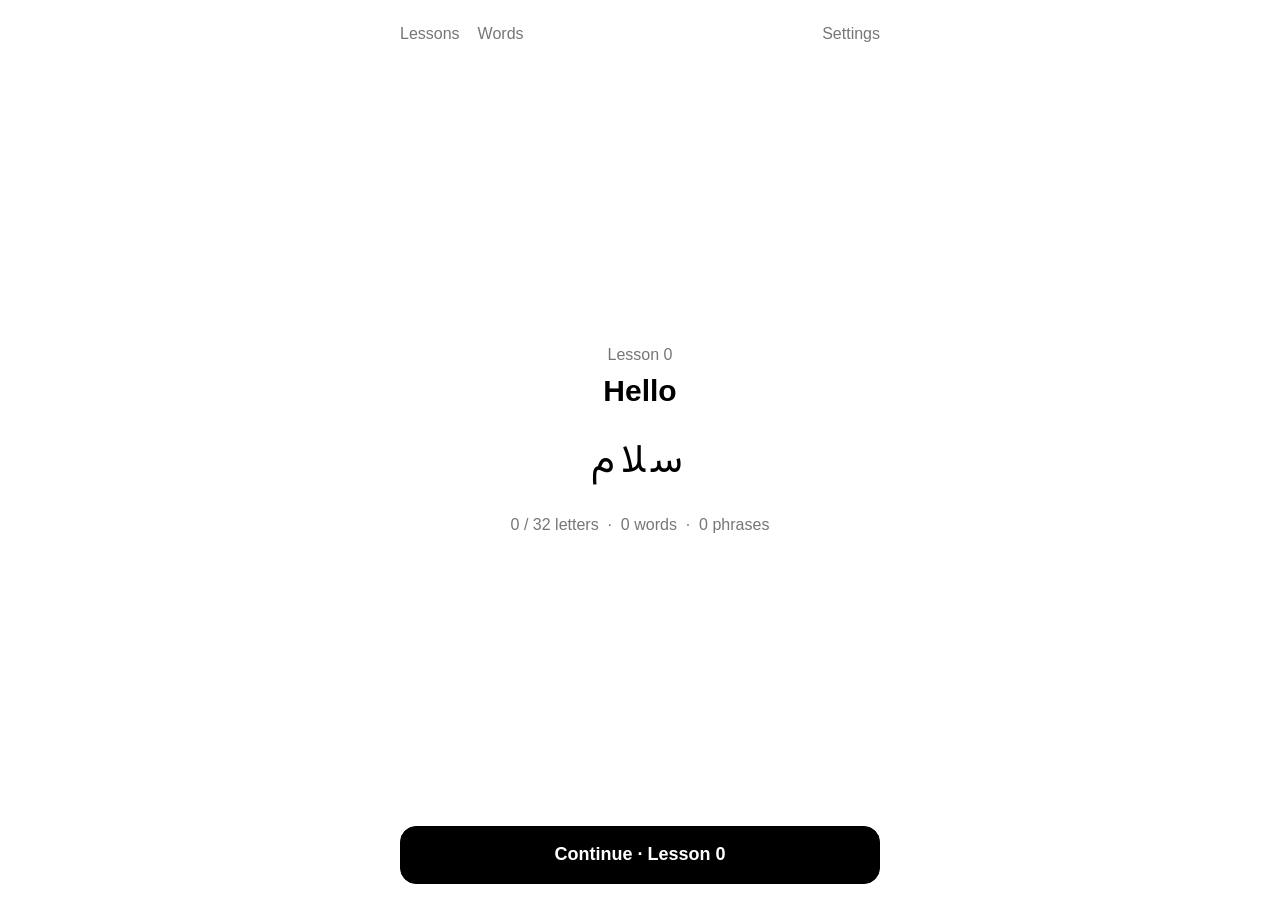
<file: index.html>
<!DOCTYPE html>
<html lang="en">
<head>
<meta charset="utf-8">
<meta name="viewport" content="width=device-width, initial-scale=1, viewport-fit=cover">
<meta name="apple-mobile-web-app-capable" content="yes">
<meta name="mobile-web-app-capable" content="yes">
<meta name="apple-mobile-web-app-title" content="Farsi">
<meta name="apple-mobile-web-app-status-bar-style" content="default">
<meta name="theme-color" content="#ffffff">
<title>Farsi</title>
<link rel="preconnect" href="https://fonts.googleapis.com">
<link rel="preconnect" href="https://fonts.gstatic.com" crossorigin>
<link href="https://fonts.googleapis.com/css2?family=Vazirmatn:wght@400;500&display=swap" rel="stylesheet">
<style>
  :root { --ink:#000; --grey:#767676; --line:#e6e6e6; --bg:#fff; }
  * { box-sizing:border-box; margin:0; padding:0; }
  html, body { height:100%; background:var(--bg); color:var(--ink); }
  body {
    font-family:-apple-system, BlinkMacSystemFont, "Helvetica Neue", Arial, sans-serif;
    font-size:18px; line-height:1.4;
    -webkit-text-size-adjust:100%; -webkit-user-select:none; user-select:none;
    overscroll-behavior:none;
  }
  #app {
    height:100%; max-width:520px; margin:0 auto;
    display:flex; flex-direction:column;
    padding: calc(env(safe-area-inset-top) + 14px) 20px calc(env(safe-area-inset-bottom) + 16px);
  }
  /* top bar */
  .top { display:flex; justify-content:space-between; align-items:center; min-height:40px; }
  .top .left, .top .right { color:var(--grey); font-size:16px; background:none; border:none; padding:8px 0; min-height:40px; font-family:inherit; }
  .top .right { text-align:right; }
  .progress { height:3px; background:var(--line); border-radius:2px; margin:6px 0 0; overflow:hidden; }
  .progress i { display:block; height:100%; background:var(--ink); }
  /* card */
  .card {
    flex:1; display:flex; flex-direction:column; justify-content:center; align-items:center;
    border:1.5px solid var(--ink); border-radius:24px; margin:16px 0; padding:24px 18px;
    text-align:center; min-height:0; position:relative; overflow-y:auto; justify-content:flex-start;
  }
  .card.tap { cursor:pointer; }
  .card > :nth-child(1 of :not(.hint)) { margin-top:auto; }
  .card > :nth-last-child(1 of :not(.hint)) { margin-bottom:auto; }
  .plain { flex:1; display:flex; flex-direction:column; justify-content:center; align-items:center; text-align:center; }
  .fa { font-family:"Vazirmatn", system-ui, sans-serif; direction:rtl; unicode-bidi:isolate; font-weight:400; }
  .letter { font-size:136px; line-height:1.15; }
  .letter.intro { font-size:72px; line-height:1.05; }
  .form { cursor:pointer; border-radius:10px; }
  .form:active { background:#f2f2f2; }
  .exs { width:100%; margin-top:10px; }
  .notebox { width:100%; margin-top:12px; background:#f3f3f3; border:none; border-radius:12px;
             padding:9px 12px; color:#555; font-size:15px; line-height:1.4; }
  .notebox div + div { margin-top:6px; }
  .reveal-in { animation: fadeUp .64s ease-out both; }
  @keyframes fadeUp { from { opacity:0; transform:translateY(8px); } to { opacity:1; transform:none; } }
  .ex { display:grid; grid-template-columns:52px 1fr auto; align-items:center; gap:8px; padding:1px 0; text-align:left; }
  .ex .pos { color:var(--grey); font-size:12px; }
  .ex .t { color:var(--grey); font-size:15px; }
  .ex .fa { font-size:26px; line-height:1.35; }
  /* writing sheet */
  .sheet { position:fixed; inset:0; background:#fff; z-index:10; display:flex; flex-direction:column;
           padding: calc(env(safe-area-inset-top) + 14px) 20px calc(env(safe-area-inset-bottom) + 16px); max-width:520px; margin:0 auto; }
  .sheet .card { justify-content:flex-start; padding-top:18px; }
  .sheet .glyph { font-size:44px; line-height:1.4; }
  .sheet svg { width:100%; height:auto; margin-top:22px; }
  .wnav { display:flex; align-items:center; justify-content:space-between; width:100%; margin-top:14px; }
  .wnav .nav { font:inherit; font-size:34px; line-height:1; width:56px; height:48px; border:1.5px solid var(--ink); border-radius:14px; background:#fff; color:var(--ink); }
  .wnav .nav:disabled { border-color:#ddd; color:#ccc; }
  .wnav .dots { display:flex; gap:10px; font-size:12px; color:#aaa; }
  .wnav .dots .on { color:var(--ink); font-weight:600; }
  .sheet .steps { color:var(--grey); font-size:14px; margin-top:6px; line-height:1.5; }
  .word { font-size:64px; line-height:1.45; }
  .sound { font-size:30px; margin-top:4px; }
  .card .intro + .sound { font-size:26px; }
  .meta { color:var(--grey); font-size:18px; margin-top:4px; }
  .note { color:var(--grey); font-size:15px; margin-top:10px; max-width:300px; }
  .forms { display:grid; grid-template-columns:repeat(4,1fr); width:100%; margin-top:12px; direction:rtl; border-top:1px solid var(--line); padding-top:8px; }
  .forms .fa { font-size:34px; line-height:1.5; }
  .forms small { display:block; color:var(--grey); font-size:12px; direction:ltr; }
  .example { margin-top:14px; font-size:16px; color:var(--grey); }
  .example .fa { font-size:30px; color:var(--ink); }
  .hint { position:absolute; bottom:18px; left:0; right:0; color:var(--grey); font-size:15px; }
  .h1 { font-size:30px; font-weight:600; }
  .big-num { font-size:72px; font-weight:300; line-height:1; }
  /* buttons */
  .btns { display:flex; flex-direction:column; gap:10px; }
  .row { display:flex; gap:8px; }
  button.b {
    font:inherit; font-size:18px; font-weight:600; min-height:58px; border-radius:16px;
    border:1.5px solid var(--ink); background:#fff; color:var(--ink); flex:1;
    -webkit-tap-highlight-color:transparent; cursor:pointer; padding:0 8px;
  }
  button.b.dark { background:var(--ink); color:#fff; }
  button.b.small { font-size:16px; min-height:56px; }
  button.b.ok   { background:#d8f3dc; }
  button.b.warn { background:#fff3bf; }
  button.b.bad  { background:#ffd6d6; }
  button.b.show { background:#d8f3dc; border-width:3px; }
  button.b.off  { background:#efefef; color:#aaa; border-color:#d6d6d6; }
  button.b:disabled { opacity:1; }
  /* baseline guide */
  .ln { position:relative; display:inline-block; padding:0 14px; }
  .ln .fa { position:relative; z-index:1; }
  .ln .bm { display:inline-block; width:0; height:0; vertical-align:baseline; }
  .ln .bl { position:absolute; left:0; right:0; height:1.5px; background:#c8c8c8; z-index:0; }
  .forms .ln { padding:0 4px; width:100%; }
  .choices { display:grid; grid-template-columns:1fr 1fr; gap:10px; }
  .choices button.b { font-size:26px; font-weight:500; min-height:64px; }
  .rate small { display:block; font-size:11px; font-weight:400; color:var(--grey); margin-top:-2px; }
  .rate .b { flex-direction:column; }
  /* settings */
  .set { width:100%; text-align:left; }
  .set h3 { font-size:15px; color:var(--grey); font-weight:400; margin:22px 0 8px; }
  .set .row .b { font-size:17px; }
  .set .b.on { background:var(--ink); color:#fff; }
  .set .preview { margin-top:10px; color:var(--grey); font-size:16px; }
  .set .preview .fa { font-size:26px; color:var(--ink); }
  .home-sub { color:var(--grey); font-size:17px; margin-top:8px; }

  .fi { font-family:"Vazirmatn", system-ui, sans-serif; font-size:20px; color:#000; unicode-bidi:isolate; direction:rtl; }
  .kicker { color:var(--grey); font-size:16px; margin-bottom:4px; }
  .big-sound { font-size:64px; font-weight:300; line-height:1.1; }
  .choices button.b.glyphb { padding:0; }
  .choices .cg { font-size:44px; line-height:1; font-weight:400; }
  .lessons { flex:1; overflow-y:auto; margin-top:4px; }
  .lrow { display:grid; grid-template-columns:34px 1fr auto; align-items:center; gap:10px; padding:12px 2px; border-top:1px solid var(--line); cursor:pointer; }
  .lrow:last-child { border-bottom:1px solid var(--line); }
  .lrow.locked { color:#bbb; cursor:default; }
  .lrow.locked .ln-g { color:#ccc; }
  .ln-n { font-size:22px; font-weight:300; }
  .ln-t { font-size:17px; font-weight:600; }
  .ln-g { font-size:24px; font-weight:400; line-height:1.5; text-align:left; letter-spacing:3px; }
  .ln-s { font-size:15px; font-weight:600; }
  .lrow:not(.locked) .ln-s:not(:empty) { min-width:20px; text-align:right; }
  .forms.syl > div { cursor:default; }
  .home-letters { font-size:40px; margin-top:20px; letter-spacing:6px; line-height:1.5; max-width:320px; }
  .choices button.b.readb { font-size:22px; }
  .home-stats { color:var(--grey); font-size:16px; margin-top:22px; }
  .home-note { color:var(--grey); font-size:15px; margin-top:10px; max-width:300px; }
  .big-en { font-size:40px; font-weight:500; line-height:1.2; }
  .tag { position:absolute; top:14px; left:16px; font-size:13px; font-weight:600; border:1.5px solid var(--ink); border-radius:8px; padding:1px 7px; }
  .muted-s { color:var(--grey); font-size:15px; font-weight:400; }
  .lrow .ln-t:first-child { grid-column:1 / 3; }
  .wrow { display:grid; grid-template-columns:20px 1fr auto; align-items:center; gap:8px; padding:7px 2px; border-top:1px solid var(--line); }
  .wrow .st { color:var(--grey); font-size:13px; }
  .wrow .wt { font-size:15px; color:var(--grey); }
  .wrow .wt b { color:var(--ink); font-weight:600; }
  .wrow .fa { font-size:24px; line-height:1.4; }
  .form-f { margin-bottom:14px; }
  .form-f label { display:block; color:var(--grey); font-size:14px; margin-bottom:5px; }
  .form-f input { width:100%; font:inherit; font-size:18px; padding:12px; border:1.5px solid var(--ink); border-radius:12px; -webkit-user-select:text; user-select:text; }
  .form-f input.fa-in { font-family:"Vazirmatn", system-ui, sans-serif; font-size:26px; padding:8px 12px; }
  .bk { width:100%; min-height:110px; font-family:ui-monospace, Menlo, monospace; font-size:12px; border:1.5px solid var(--ink); border-radius:12px; padding:10px; margin-top:10px; -webkit-user-select:text; user-select:text; }
  .top .left + .left { }
  .phrase { font-size:34px; line-height:1.6; }
  .ptr { font-size:21px; margin-top:6px; }
  .exline { margin-top:16px; color:var(--grey); font-size:14px; border-top:1px solid var(--line); padding-top:10px; }
  .exline .fi { font-size:22px; }
  .gap { display:inline-block; min-width:80px; border-bottom:2.5px solid var(--ink); margin:0 4px; line-height:1; }
  .gapf { border-bottom:2.5px solid var(--ink); }
  .choices button.b.clozeb .fa { font-size:26px; font-weight:400; }
  .sect { color:var(--grey); font-size:14px; margin:18px 0 4px; }
  .tip { border-top:1px solid var(--line); padding:12px 2px; }
  .tip-r { font-size:16px; font-weight:600; margin-bottom:6px; }
  .tip-e { display:flex; align-items:center; gap:10px; flex-wrap:wrap; color:var(--grey); font-size:14px; }
  .tip-e .fi { font-size:22px; }
  .tip-e .arr { color:var(--ink); }
  .card > :nth-child(1 of :not(.hint):not(.tag)) { margin-top:auto; }
  .card > .tag + * { margin-top:auto; }
  .big-tr { font-size:34px; font-weight:500; line-height:1.25; }
  .say-fa { margin-top:16px; color:var(--grey); }
  .say-fa .fi { font-size:24px; }
  .gq { font-size:26px; line-height:1.35; margin-top:6px; }
  .gq i, .gbody i, .gex i, .readb i { font-style:normal; font-weight:600; }
  .gtitle { font-size:24px; font-weight:600; line-height:1.25; margin:2px 0 12px; }
  .gbody { font-size:17px; line-height:1.5; }
  .gbody .fi { font-size:22px; }
  .gex { margin-top:16px; border-top:1px solid var(--line); padding-top:8px; }
  .gex .ex { grid-template-columns:1fr 0 auto; }
  .play { font:inherit; font-size:15px; border:1.5px solid var(--ink); border-radius:50%; width:34px; height:34px; background:#fff; margin-left:6px; vertical-align:middle; }
  .choices button.b.readb { font-size:18px; line-height:1.25; padding:8px; }
  .math { display:flex; align-items:center; justify-content:center; gap:10px; flex-wrap:nowrap; }
  .math .fa { font-size:38px; line-height:1.4; white-space:nowrap; }
  .math .op, .math .qm { font-size:34px; color:var(--grey); }
  .math .qm { color:var(--ink); border-bottom:2.5px solid var(--ink); min-width:40px; text-align:center; line-height:1.2; }
  .choices button.b.numb .fa { font-size:34px; }

</style>
</head>
<body>
<div id="app"></div>

<script>
/* =========================================================
   CONTENT
   Transliteration internal format: "A" = long a (آ/ا), "a" = short a (ـَ)
   fam = look-alike shape family · vg = vowel group (used to pick good quiz distractors)
   ========================================================= */
function fi(s){ return '<span class="fi">'+s+'</span>'; }   // inline Farsi inside English notes
function ex(pos, fa, tr, en, spFa, sp){ var e = { pos:pos, fa:fa, tr:tr, en:en }; if (spFa){ e.spokenFa = spFa; e.spoken = sp; } return e; }

var LETTERS = [
  /* ---------- Lesson 1 ---------- */
  { id:'alef', ch:'ا', name:'alef', sound:'A', joins:false, vg:'vowel',
    forms:['ا','ا','ـا','ـا'],
    exs:[ ex('start','اَسب','asb','horse'), ex('middle','کِتاب','ketAb','book'), ex('end','دَریا','daryA','sea') ],
    note:'At the start of a word, '+fi('ا')+' carries a short vowel (asb). The â sound there is written '+fi('آ')+'.' },
  { id:'be', ch:'ب', name:'be', sound:'b', joins:true, fam:'be',
    forms:['ب','بـ','ـبـ','ـب'],
    exs:[ ex('start','باران','bArAn','rain'), ex('middle','سَبز','sabz','green'), ex('end','شَب','shab','night') ] },
  { id:'dal', ch:'د', name:'dAl', sound:'d', joins:false, fam:'dal',
    forms:['د','د','ـد','ـد'],
    exs:[ ex('start','دَست','dast','hand'), ex('middle','پِدَر','pedar','father'), ex('end','سِفید','sefid','white') ] },
  { id:'re', ch:'ر', name:'re', sound:'r', joins:false, fam:'re',
    forms:['ر','ر','ـر','ـر'],
    exs:[ ex('start','روز','ruz','day'), ex('middle','بَرف','barf','snow'), ex('end','شیر','shir','milk') ] },
  { id:'mim', ch:'م', name:'mim', sound:'m', joins:true,
    forms:['م','مـ','ـمـ','ـم'],
    exs:[ ex('start','مادَر','mAdar','mother'), ex('middle','نَمَک','namak','salt'), ex('end','اِسم','esm','name') ] },
  { id:'nun', ch:'ن', name:'nun', sound:'n', joins:true, fam:'be',
    forms:['ن','نـ','ـنـ','ـن'],
    exs:[ ex('start','نان','nAn','bread'), ex('middle','سَنگ','sang','stone'), ex('end','مَن','man','I, me') ],
    note:'At the start and in the middle it looks like '+fi('ب')+', but with one dot above.' },

  /* ---------- Lesson 2: vowels ---------- */
  { id:'zebar', kind:'mark', ch:'ـَ', show:'بَ', name:'zebar', sound:'a', vg:'vowel',
    row:[['بَ','ba'],['دَ','da'],['مَ','ma'],['نَ','na']], quiz:['بَ','دَ','مَ','نَ','رَ'],
    exs:[ ex('','بَد','bad','bad'), ex('','دَر','dar','door'), ex('','سَر','sar','head') ],
    note:'A short a: a small dash above the letter.' },
  { id:'zir', kind:'mark', ch:'ـِ', show:'بِ', name:'zir', sound:'e', vg:'vowel',
    row:[['بِ','be'],['دِ','de'],['مِ','me'],['نِ','ne']], quiz:['بِ','دِ','مِ','نِ','رِ'],
    exs:[ ex('','دِل','del','heart'), ex('','پِدَر','pedar','father'), ex('','اِسم','esm','name') ],
    note:'A short e: a small dash below the letter.' },
  { id:'pish', kind:'mark', ch:'ـُ', show:'بُ', name:'pish', sound:'o', vg:'vowel',
    row:[['بُ','bo'],['دُ','do'],['مُ','mo'],['نُ','no']], quiz:['بُ','دُ','مُ','نُ','رُ'],
    exs:[ ex('','گُل','gol','flower'), ex('','دُم','dom','tail'), ex('','بُرد','bord','won') ],
    note:'A short o: a small curl above the letter.' },
  { id:'vav', ch:'و', name:'vAv', sound:'v · u', joins:false, vg:'vowel',
    forms:['و','و','ـو','ـو'],
    exs:[ ex('start','وَقت','vaght','time'), ex('middle','توت','tut','mulberry'), ex('end','تو','to','you') ],
    note:'A consonant (v) or the long vowel u. In a few common words it\'s o, like '+fi('تو')+' (to, you). Doesn\'t join to the next letter.' },
  { id:'ye', ch:'ی', name:'ye', sound:'y · i', joins:true, vg:'vowel',
    forms:['ی','یـ','ـیـ','ـی'],
    exs:[ ex('start','یِک','yek','one'), ex('middle','سیب','sib','apple'), ex('end','ماهی','mAhi','fish') ],
    note:'A consonant (y) or the long vowel i. Two dots below at the start and in the middle; no dots alone or at the end.' },

  /* ---------- Lesson 3 ---------- */
  { id:'te', ch:'ت', name:'te', sound:'t', joins:true, fam:'be',
    forms:['ت','تـ','ـتـ','ـت'],
    exs:[ ex('start','تو','to','you'), ex('middle','کِتاب','ketAb','book'), ex('end','دَست','dast','hand') ],
    note:'Same shape as '+fi('ب')+', with two dots above.' },
  { id:'pe', ch:'پ', name:'pe', sound:'p', joins:true, fam:'be',
    forms:['پ','پـ','ـپـ','ـپ'],
    exs:[ ex('start','پِدَر','pedar','father'), ex('middle','سِپاس','sepAs','thanks'), ex('end','چَپ','chap','left') ],
    note:'Same shape as '+fi('ب')+', with three dots below.' },
  { id:'ze', ch:'ز', name:'ze', sound:'z', joins:false, fam:'re',
    forms:['ز','ز','ـز','ـز'],
    exs:[ ex('start','زَن','zan','woman'), ex('middle','مَزه','maze','taste'), ex('end','سَبز','sabz','green') ],
    note:'Same shape as '+fi('ر')+', with one dot above.' },
  { id:'sin', ch:'س', name:'sin', sound:'s', joins:true, fam:'sin',
    forms:['س','سـ','ـسـ','ـس'],
    exs:[ ex('start','سَلام','salAm','hello'), ex('middle','پِسَر','pesar','boy'), ex('end','عَکس','aks','photo') ],
    note:'Three small teeth. The most common way to write s.' },
  { id:'shin', ch:'ش', name:'shin', sound:'sh', joins:true, fam:'sin',
    forms:['ش','شـ','ـشـ','ـش'],
    exs:[ ex('start','شَب','shab','night'), ex('middle','مِشکی','meshki','black'), ex('end','آتَش','Atash','fire') ],
    note:'Same shape as '+fi('س')+', with three dots above.' },
  { id:'lam', ch:'ل', name:'lAm', sound:'l', joins:true,
    forms:['ل','لـ','ـلـ','ـل'],
    exs:[ ex('start','لَب','lab','lip'), ex('middle','گُلابی','golAbi','pear'), ex('end','فیل','fil','elephant') ] },

  /* ---------- Lesson 4 ---------- */
  { id:'kaf', ch:'ک', name:'kAf', sound:'k', joins:true, fam:'kaf',
    forms:['ک','کـ','ـکـ','ـک'],
    exs:[ ex('start','کِتاب','ketAb','book'), ex('middle','شِکَر','shekar','sugar'), ex('end','یِک','yek','one') ],
    note:'A tall letter with one slanted line inside.' },
  { id:'gaf', ch:'گ', name:'gAf', sound:'g', joins:true, fam:'kaf',
    forms:['گ','گـ','ـگـ','ـگ'],
    exs:[ ex('start','گُل','gol','flower'), ex('middle','اَنگور','angur','grape'), ex('end','سَگ','sag','dog') ],
    note:'Same as '+fi('ک')+', with two slanted lines.' },
  { id:'he', ch:'ه', name:'he', sound:'h', joins:true, fam:'he',
    forms:['ه','هـ','ـهـ','ـه'],
    exs:[ ex('start','هَفت','haft','seven'), ex('middle','شَهر','shahr','city'), ex('end','خانه','khAne','house','خونه','khune') ],
    note:'Changes shape a lot. At the end of a word, '+fi('ـه')+' often just sounds e (khâne).' },
  { id:'fe', ch:'ف', name:'fe', sound:'f', joins:true, fam:'fe',
    forms:['ف','فـ','ـفـ','ـف'],
    exs:[ ex('start','فارسی','fArsi','Persian'), ex('middle','کَفش','kafsh','shoe'), ex('end','کیف','kif','bag') ],
    note:'A small loop with one dot above.' },
  { id:'qaf', ch:'ق', name:'ghAf', sound:'gh', joins:true, fam:'fe',
    forms:['ق','قـ','ـقـ','ـق'],
    exs:[ ex('start','قَند','ghand','sugar cube'), ex('middle','دَقیقه','daghighe','minute'), ex('end','عِشق','eshgh','love') ],
    note:'Like '+fi('ف')+' with two dots and a deeper bowl. gh: a soft gargled g from the throat.' },

  /* ---------- Lesson 5 ---------- */
  { id:'jim', ch:'ج', name:'jim', sound:'j', joins:true, fam:'jim',
    forms:['ج','جـ','ـجـ','ـج'],
    exs:[ ex('start','جا','jA','place'), ex('middle','اَنجیر','anjir','fig'), ex('end','گَنج','ganj','treasure') ],
    note:'One dot below the bend.' },
  { id:'che', ch:'چ', name:'che', sound:'ch', joins:true, fam:'jim',
    forms:['چ','چـ','ـچـ','ـچ'],
    exs:[ ex('start','چای','chAy','tea'), ex('middle','بَچّه','bachche','child'), ex('end','هیچ','hich','nothing') ],
    note:'Same shape as '+fi('ج')+', with three dots.' },
  { id:'khe', ch:'خ', name:'khe', sound:'kh', joins:true, fam:'jim',
    forms:['خ','خـ','ـخـ','ـخ'],
    exs:[ ex('start','خانه','khAne','house','خونه','khune'), ex('middle','تَخت','takht','bed'), ex('end','تَلخ','talkh','bitter') ],
    note:'Same shape as '+fi('ج')+', with one dot above. kh is a rough sound from the throat, like Scottish "loch".' },
  { id:'he2', ch:'ح', name:'he jimi', sound:'h', joins:true, fam:'jim',
    forms:['ح','حـ','ـحـ','ـح'],
    exs:[ ex('start','حال','hAl','mood, state'), ex('middle','صُبحانه','sobhAne','breakfast','صبحونه','sobhune'), ex('end','صُبح','sobh','morning') ],
    note:'Same shape as '+fi('ج')+', no dots. Sounds h, just like '+fi('ه')+'.' },
  { id:'eyn', ch:'ع', name:'eyn', sound:"'", say:"' · silent", joins:true, fam:'eyn',
    forms:['ع','عـ','ـعـ','ـع'],
    exs:[ ex('start','عَسَل',"'asal",'honey'), ex('middle','مُعَلِّم',"mo'allem",'teacher'), ex('end','شَمع',"sham'",'candle') ],
    note:'Usually a tiny catch in the voice (like the break in "uh-oh"), or silent. Written \' in transliteration.' },
  { id:'gheyn', ch:'غ', name:'gheyn', sound:'gh', joins:true, fam:'eyn',
    forms:['غ','غـ','ـغـ','ـغ'],
    exs:[ ex('start','غَذا','ghazA','food'), ex('middle','مَغازه','maghAze','shop'), ex('end','جیغ','jigh','scream') ],
    note:'Same shape as '+fi('ع')+', with one dot above. In Tehran it sounds the same as '+fi('ق')+' (gh).' },

  /* ---------- Lesson 6: same sound, different letter ---------- */
  { id:'se', ch:'ث', name:'se', sound:'s', joins:true, fam:'be',
    forms:['ث','ثـ','ـثـ','ـث'],
    exs:[ ex('start','ثانیه','sAniye','second'), ex('middle','مِثال','mesAl','example'), ex('end','مُثَلَّث','mosallas','triangle') ],
    note:'Like '+fi('ب')+' with three dots above. Sounds s, like '+fi('س')+'. Mostly in words from Arabic.' },
  { id:'sad', ch:'ص', name:'sAd', sound:'s', joins:true, fam:'sad',
    forms:['ص','صـ','ـصـ','ـص'],
    exs:[ ex('start','صُبح','sobh','morning'), ex('middle','قِصّه','ghesse','story'), ex('end','رَقص','raghs','dance') ],
    note:'Sounds s, like '+fi('س')+'. Mostly in words from Arabic.' },
  { id:'ta', ch:'ط', name:'tA', sound:'t', joins:true, fam:'ta',
    forms:['ط','طـ','ـطـ','ـط'],
    exs:[ ex('start','طَلا','talA','gold'), ex('middle','بَطری','batri','bottle'), ex('end','خَط','khat','line') ],
    note:'Sounds t, like '+fi('ت')+'. The tall stroke is added last.' },
  { id:'zal', ch:'ذ', name:'zAl', sound:'z', joins:false, fam:'dal',
    forms:['ذ','ذ','ـذ','ـذ'],
    exs:[ ex('start','ذُرَّت','zorrat','corn'), ex('middle','لَذیذ','laziz','delicious'), ex('end','کاغَذ','kAghaz','paper') ],
    note:'Like '+fi('د')+' with one dot. Sounds z, like '+fi('ز')+'.' },
  { id:'zad', ch:'ض', name:'zAd', sound:'z', joins:true, fam:'sad',
    forms:['ض','ضـ','ـضـ','ـض'],
    exs:[ ex('start','ضَعیف',"za'if",'weak'), ex('middle','حُضور','hozur','presence'), ex('end','مَریض','mariz','sick') ],
    note:'Like '+fi('ص')+' with one dot. Sounds z.' },
  { id:'za', ch:'ظ', name:'zA', sound:'z', joins:true, fam:'ta',
    forms:['ظ','ظـ','ـظـ','ـظ'],
    exs:[ ex('start','ظُهر','zohr','noon'), ex('middle','نَظَر','nazar','opinion'), ex('end','حافِظ','hAfez','Hafez (poet)') ],
    note:'Like '+fi('ط')+' with one dot. Sounds z.' },
  { id:'zhe', ch:'ژ', name:'zhe', sound:'zh', joins:false, fam:'re',
    forms:['ژ','ژ','ـژ','ـژ'],
    exs:[ ex('start','ژاپُن','zhApon','Japan'), ex('middle','مُژه','mozhe','eyelash'), ex('end','بِژ','bezh','beige') ],
    note:'Like '+fi('ر')+' with three dots. zh as in "measure". Rare.' }
];
/* ---------- Lesson 7: extra marks and spellings (kind 'extra') ----------
   quizWords: read-the-word quiz; 'wrong' = near-miss readings */
function qw(fa, tr, en, wrong){ return { fa:fa, tr:tr, en:en, wrong:wrong }; }
LETTERS = LETTERS.concat([
  { id:'tashdid', kind:'extra', ch:'ـّ', show:'بّ', name:'tashdid', sound:'double', sayRaw:'doubled letter',
    row:[['بّ','bb'],['دّ','dd'],['مّ','mm'],['لّ','ll']],
    exs:[ ex('','بَچّه','bachche','child'), ex('','اَوَّل','avval','first'), ex('','مُعَلِّم',"mo'allem",'teacher') ],
    note:'A small w-shaped mark above a letter: say the letter twice, or hold it longer. Often left out in normal writing.',
    quizWords:[ qw('بَچّه','bachche','child',['bache','bachehe']), qw('اَوَّل','avval','first',['aval','avvel']),
                qw('مُعَلِّم',"mo'allem",'teacher',["mo'alem","mo'allam"]), qw('تَشَکُّر','tashakkor','thanks',['tashakor','tashkor']) ] },
  { id:'hamze', kind:'extra', ch:'ء', show:'ء', name:'hamze', sound:'hamze', sayRaw:"' (a catch)",
    row:[['ء','','alone'],['أ','','on '+fi('ا')],['ئ','','on '+fi('ی')],['ؤ','','on '+fi('و')]],
    exs:[ ex('','مَسئَله',"mas'ale",'problem'), ex('','سُؤال',"so'Al",'question'), ex('','رَئیس',"ra'is",'boss') ],
    note:'A small catch in the voice, like '+fi('ع')+'. Stands alone or sits on a "seat": '+fi('ا')+', '+fi('و')+' or '+fi('ئ')+'.',
    quizWords:[ qw('مَسئَله',"mas'ale",'problem',['masale',"mas'ele"]), qw('سُؤال',"so'Al",'question',['sovAl','sAl']),
                qw('رَئیس',"ra'is",'boss',['rais','rayis']) ] },
  { id:'khva', kind:'extra', ch:'خوا', show:'خوا', name:'silent vAv', sound:'khA',
    exs:[ ex('','خواهَر','khAhar','sister'), ex('','خواب','khAb','sleep'), ex('','خواستَن','khAstan','to want') ],
    note:'After '+fi('خ')+', the '+fi('و')+' in '+fi('خوا')+' is not pronounced: '+fi('خوا')+' = khâ.',
    quizWords:[ qw('خواهَر','khAhar','sister',['khvAhar','khuAhar']), qw('خواب','khAb','sleep',['khvAb','khub']),
                qw('خواستَن','khAstan','to want',['khvAstan','khustan']) ] },
  { id:'tanvin', kind:'extra', ch:'ـاً', show:'اً', name:'tanvin', sound:'-an',
    row:[['اً','an']],
    exs:[ ex('','لُطفاً','lotfan','please'), ex('','حَتماً','hatman','definitely'), ex('','اَصلاً','aslan','not at all') ],
    note:'A double dash on a final '+fi('ا')+' adds -an. Only in a few common words from Arabic.',
    quizWords:[ qw('لُطفاً','lotfan','please',['lotfA','lotfa']), qw('حَتماً','hatman','definitely',['hatmA','hatam']),
                qw('تَقریباً','taghriban','almost',['taghribA','taghrib']) ] }
]);

/* ---------- Lessons 8–10: numbers (kind 'num') ----------
   ch = Persian digit(s) · sound = value · name = word (transliterated) · word = Farsi word
   spoken = Tehran pronunciation if different · arabic = Arabic-style digit if it looks different */
function num(v, digits, word, name, spoken, arabic, note){
  return { id:'n'+v, kind:'num', vg:'num', ch:digits, sound:String(v), name:name, word:word, spoken:spoken, arabic:arabic,
           quiz:[digits, word], note:note };
}
LETTERS = LETTERS.concat([
  num(1,'۱','یِک','yek', null, null, 'Persian digits. Numbers are written left to right, even inside right-to-left text: '+fi('۱۲')+' = 12.'),
  num(2,'۲','دو','do'),
  num(3,'۳','سه','se'),
  num(4,'۴','چَهار','chahAr','chAr','٤'),
  num(5,'۵','پَنج','panj', null, '٥', 'Looks like an upside-down heart. Don\'t confuse it with '+fi('۰')+' (zero).'),
  num(6,'۶','شِش','shesh','shish','٦'),
  num(7,'۷','هَفت','haft', null, null, 'Opens upward like a V.'),
  num(8,'۸','هَشت','hasht', null, null, 'Opens downward, like an upside-down V.'),
  num(9,'۹','نُه','noh'),
  num(10,'۱۰','دَه','dah'),
  num(0,'۰','صِفر','sefr', null, null, 'Zero is a small dot.'),
  num(11,'۱۱','یازدَه','yAzdah','yAzda'),
  num(12,'۱۲','دَوازدَه','davAzdah','davAzda'),
  num(13,'۱۳','سیزدَه','sizdah','sizda'),
  num(14,'۱۴','چَهاردَه','chahArdah','chArda'),
  num(15,'۱۵','پانزدَه','pAnzdah','punzda'),
  num(16,'۱۶','شانزدَه','shAnzdah','shunzda'),
  num(17,'۱۷','هِفدَه','hefdah','hifda'),
  num(18,'۱۸','هِجدَه','hejdah','hijda'),
  num(19,'۱۹','نوزدَه','nuzdah','nuzda'),
  num(20,'۲۰','بیست','bist', null, null, 'Build numbers with '+fi('و')+' (-o-, "and"): '+fi('بیست و یِک')+' bist-o yek = 21.'),
  num(30,'۳۰','سی','si'),
  num(40,'۴۰','چِهِل','chehel'),
  num(50,'۵۰','پَنجاه','panjAh','panjA'),
  num(60,'۶۰','شَصت','shast'),
  num(70,'۷۰','هَفتاد','haftAd'),
  num(80,'۸۰','هَشتاد','hashtAd'),
  num(90,'۹۰','نَوَد','navad'),
  num(100,'۱۰۰','صَد','sad', null, null, '120 = '+fi('صَد و بیست')+' sad-o bist.')
]);
var BY = {}; LETTERS.forEach(function(L){ BY[L.id] = L; });
function glyph(L){ return L.show || L.ch; }

/* ---------- Lessons ---------- */
var LESSONS = [
  { id:'l1', title:'First letters', groups:[['alef','be','dal'],['re','mim','nun']] },
  { id:'l2', title:'Vowels',        groups:[['zebar','zir','pish'],['vav','ye']] },
  { id:'l3', title:'Dots and teeth', groups:[['te','pe','ze'],['sin','shin','lam']] },
  { id:'l4', title:'Tall letters and loops', groups:[['kaf','gaf','he'],['fe','qaf']] },
  { id:'l5', title:'The jim family', groups:[['jim','che','khe'],['he2','eyn','gheyn']] },
  { id:'l6', title:'Same sound, different letter', groups:[['se','sad','ta'],['zal','zad','za','zhe']] },
  { id:'l7', title:'Extra marks and spellings', groups:[['tashdid','hamze'],['khva','tanvin']] },
  { id:'l8', title:'Numbers 0–10', groups:[['n1','n2','n3'],['n4','n5','n6'],['n7','n8','n9'],['n10','n0']] },
  { id:'l9', title:'Numbers 11–19', groups:[['n11','n12','n13'],['n14','n15','n16'],['n17','n18','n19']] },
  { id:'l10', title:'Tens and 100', groups:[['n20','n30','n40'],['n50','n60','n70'],['n80','n90','n100']] }
];
LESSONS.forEach(function(Ls, i){ Ls.n = i + 1; Ls.items = [].concat.apply([], Ls.groups); });

/* ---------- Reading words (only letters taught up to that lesson) ----------
   fa = with vowel marks; tr = reading as written; spoken = Tehran colloquial (only if different) */
function w(lesson, fa, tr, en, spFa, sp){ var o = { lesson:lesson, fa:fa, tr:tr, en:en }; if (spFa){ o.spokenFa = spFa; o.spoken = sp; } return o; }
var WORDS = [
  w('l1','بابا','bAbA','dad'), w('l1','آب','Ab','water'), w('l1','بَد','bad','bad'), w('l1','دَر','dar','door'),
  w('l1','مَرد','mard','man'), w('l1','مادَر','mAdar','mother'), w('l1','نان','nAn','bread','نون','nun'),
  w('l1','باران','bArAn','rain','بارون','bArun'), w('l1','اَبر','abr','cloud'), w('l1','داماد','dAmAd','groom'),

  w('l2','بَرادَر','barAdar','brother'), w('l2','بود','bud','was'), w('l2','دور','dur','far'), w('l2','مو','mu','hair'),
  w('l2','نور','nur','light'), w('l2','بینی','bini','nose'), w('l2','ایران','irAn','Iran'), w('l2','بیرون','birun','outside'),
  w('l2','نو','no','new'), w('l2','دیر','dir','late'),

  w('l3','سَلام','salAm','hello'), w('l3','تو','to','you'), w('l3','زَن','zan','woman'), w('l3','سیب','sib','apple'),
  w('l3','شَب','shab','night'), w('l3','سال','sAl','year'), w('l3','پول','pul','money'), w('l3','لَب','lab','lip'),
  w('l3','اِسم','esm','name'), w('l3','شیر','shir','milk'),

  w('l4','کِتاب','ketAb','book'), w('l4','گُل','gol','flower'), w('l4','ماه','mAh','moon'), w('l4','سَگ','sag','dog'),
  w('l4','فارسی','fArsi','Persian'), w('l4','قَند','ghand','sugar cube'), w('l4','یِک','yek','one'), w('l4','کوه','kuh','mountain'),
  w('l4','هَفت','haft','seven'), w('l4','قَهوه','ghahve','coffee'),

  w('l5','چای','chAy','tea'), w('l5','خانه','khAne','house','خونه','khune'), w('l5','خوب','khub','good'), w('l5','بَچّه','bachche','child'),
  w('l5','چِشم','cheshm','eye'), w('l5','حال','hAl','mood, state'), w('l5','عَسَل',"'asal",'honey'), w('l5','باغ','bAgh','garden'),
  w('l5','جوجه','juje','chick'), w('l5','مُرغ','morgh','hen'),

  w('l6','صُبح','sobh','morning'), w('l6','غَذا','ghazA','food'), w('l6','طَلا','talA','gold'), w('l6','ظُهر','zohr','noon'),
  w('l6','مِثال','mesAl','example'), w('l6','ژاپُن','zhApon','Japan'), w('l6','مَریض','mariz','sick'), w('l6','خَط','khat','line'),
  w('l6','صُبحانه','sobhAne','breakfast','صبحونه','sobhune'), w('l6','لَذیذ','laziz','delicious'),

  w('l7','لُطفاً','lotfan','please'), w('l7','خواهَر','khAhar','sister'), w('l7','بَچّه','bachche','child'), w('l7','سُؤال',"so'Al",'question'),
  w('l7','اَوَّل','avval','first'), w('l7','خواب','khAb','sleep'), w('l7','مَسئَله',"mas'ale",'problem'), w('l7','حَتماً','hatman','definitely'),

  w('l8','یِک چای','yek chAy','one tea'), w('l8','دو سیب','do sib','two apples'), w('l8','سه روز','se ruz','three days'),
  w('l8','۴ کِتاب','chahAr ketAb','4 books','چار کتاب','chAr ketAb'), w('l8','هَفت شَب','haft shab','seven nights'),
  w('l8','۱۰ سال','dah sAl','10 years'), w('l8','۸','hasht','8'), w('l8','۵','panj','5'), w('l8','۶','shesh','6','شیش','shish'), w('l8','۰','sefr','0'),

  w('l9','۱۲','davAzdah','12'), w('l9','۱۵','pAnzdah','15'), w('l9','۱۷','hefdah','17'), w('l9','۱۳','sizdah','13'),
  w('l9','۱۹','nuzdah','19'), w('l9','۱۴ سال','chahArdah sAl','14 years'), w('l9','۱۱ روز','yAzdah ruz','11 days'), w('l9','۱۶','shAnzdah','16'),

  w('l10','۲۱','bist-o yek','21'), w('l10','۳۵','si-o panj','35'), w('l10','۴۸','chehel-o hasht','48'), w('l10','۵۰','panjAh','50','پنجا','panjA'),
  w('l10','۶۲','shast-o do','62'), w('l10','۷۷','haftAd-o haft','77'), w('l10','۹۹','navad-o noh','99'), w('l10','۱۰۰','sad','100'),
  w('l10','۱۲۰','sad-o bist','120'), w('l10','۸۰ سال','hashtAd sAl','80 years')
];
WORDS.forEach(function(W, i){ W.id = 'w' + i + '-' + W.lesson; });
var WBY = {}; WORDS.forEach(function(W){ WBY[W.id] = W; });
var POS = ['alone','start','middle','end'];

/* =========================================================
   STARTER VOCABULARY (Phase 2) — to be checked by a native speaker
   fa = written form with vowel marks · tr = transliteration (Tehran pronunciation of the written form)
   spokenFa / spoken = everyday Tehran form, only where it clearly differs
   ========================================================= */
function v(fa, tr, en, spFa, sp){ var o = { fa:fa, tr:tr, en:en }; if (spFa){ o.spokenFa = spFa; o.spoken = sp; } return o; }
var THEMES = [
  { id:'greet', title:'Greetings and basics', words:[
    v('سَلام','salAm','hello'), v('خُداحافِظ','khodAhAfez','goodbye'), v('مِرسی','mersi','thanks'),
    v('مُتِشَکِّرَم','moteshakkeram','thank you'), v('لُطفاً','lotfan','please'), v('بَله','bale','yes'),
    v('نَه','na','no'), v('آره','Are','yeah'), v('باشه','bAshe','okay'), v('بِبَخشید','bebakhshid','excuse me, sorry'),
    v('صُبح بِخِیر','sobh bekheyr','good morning'), v('شَب بِخِیر','shab bekheyr','good night'),
    v('خوش آمَدید','khosh Amadid','welcome','خوش اومدین','khosh omadin'), v('اِسم','esm','name'), v('خوب','khub','good, well') ] },
  { id:'family', title:'People and family', words:[
    v('مادَر','mAdar','mother'), v('پِدَر','pedar','father'), v('مامان','mAmAn','mom'), v('بابا','bAbA','dad'),
    v('بَرادَر','barAdar','brother'), v('خواهَر','khAhar','sister'), v('بَچّه','bachche','child'), v('پِسَر','pesar','boy, son'),
    v('دُختَر','dokhtar','girl, daughter'), v('مَرد','mard','man'), v('زَن','zan','woman, wife'), v('دوست','dust','friend'),
    v('خانِواده','khAnevAde','family'), v('پِدَربُزُرگ','pedarbozorg','grandfather'), v('مادَربُزُرگ','mAdarbozorg','grandmother') ] },
  { id:'food', title:'Food and drink', words:[
    v('آب','Ab','water'), v('نان','nAn','bread','نون','nun'), v('چای','chAy','tea'), v('قَهوه','ghahve','coffee'),
    v('شیر','shir','milk'), v('غَذا','ghazA','food'), v('بِرِنج','berenj','rice'), v('گوشت','gusht','meat'),
    v('مُرغ','morgh','chicken'), v('تُخمِ مُرغ','tokhm-e morgh','egg','تخم‌مرغ','tokhmorgh'), v('پَنیر','panir','cheese'),
    v('سیب','sib','apple'), v('میوه','mive','fruit'), v('سَبزی','sabzi','herbs'), v('کَباب','kabAb','kebab') ] },
  { id:'home', title:'Home and things', words:[
    v('خانه','khAne','house, home','خونه','khune'), v('اُتاق','otAgh','room'), v('دَر','dar','door'), v('پَنجَره','panjare','window'),
    v('میز','miz','table, desk'), v('صَندَلی','sandali','chair'), v('تَخت','takht','bed'), v('کِتاب','ketAb','book'),
    v('کیف','kif','bag'), v('کَفش','kafsh','shoe'), v('گوشی','gushi','mobile phone'), v('ماشین','mAshin','car'),
    v('پول','pul','money'), v('کِلید','kelid','key'), v('لِباس','lebAs','clothes') ] },
  { id:'time', title:'Places and time', words:[
    v('شَهر','shahr','city'), v('خیابان','khiyAbAn','street','خیابون','khiyAbun'), v('مَدرِسه','madrese','school'),
    v('کار','kAr','work, job'), v('بازار','bAzAr','bazaar, market'), v('روز','ruz','day'), v('شَب','shab','night'),
    v('صُبح','sobh','morning'), v('اِمروز','emruz','today'), v('فَردا','fardA','tomorrow'), v('دیروز','diruz','yesterday'),
    v('ساعَت',"sA'at",'hour, clock'), v('هَفته','hafte','week'), v('ماه','mAh','month, moon'), v('سال','sAl','year') ] },
  { id:'describe', title:'Describing things', words:[
    v('بُزُرگ','bozorg','big'), v('کوچَک','kuchak','small','کوچیک','kuchik'), v('گَرم','garm','warm'), v('سَرد','sard','cold'),
    v('نو','no','new'), v('کُهنه','kohne','old (things)'), v('قَشَنگ','ghashang','pretty'), v('زیاد','ziyAd','a lot, many'),
    v('کَم','kam','a little, few'), v('بَد','bad','bad'), v('سَفید','sefid','white'), v('سیاه','siyAh','black'),
    v('قِرمِز','ghermez','red'), v('آبی','Abi','blue'), v('سَبز','sabz','green') ] },
  { id:'verbs', title:'Everyday verbs', words:[
    v('رَفتَن','raftan','to go'), v('آمَدَن','Amadan','to come','اومدن','omadan'), v('خوردَن','khordan','to eat'),
    v('نوشیدَن','nushidan','to drink'), v('خواندَن','khAndan','to read','خوندن','khundan'), v('نِوِشتَن','neveshtan','to write'),
    v('دیدَن','didan','to see'), v('گُفتَن','goftan','to say'), v('داشتَن','dAshtan','to have'), v('کَردَن','kardan','to do'),
    v('خوابیدَن','khAbidan','to sleep'), v('دانِستَن','dAnestan','to know'), v('خواستَن','khAstan','to want'),
    v('کار کَردَن','kAr kardan','to work'), v('حَرف زَدَن','harf zadan','to talk') ] },
  { id:'small', title:'Question words and pronouns', words:[
    v('چه','che','what','چی','chi'), v('کی','ki','who'), v('کُجا','kojA','where'), v('کِی','key','when'),
    v('چِرا','cherA','why'), v('چِطور','chetor','how'), v('چَند','chand','how many'), v('مَن','man','I, me'),
    v('تو','to','you'), v('او','u','he, she'), v('ما','mA','we'), v('شُما','shomA','you (polite, plural)'),
    v('اینجا','injA','here'), v('آنجا','AnjA','there','اونجا','unjA') ] }
];
var VOCAB = [], VBY = {};
THEMES.forEach(function(T){
  T.words.forEach(function(W){
    var base = 'v-' + W.tr.replace(/[^A-Za-z]/g,'').toLowerCase(), id = base, k = 2;
    while (VBY[id]) id = base + (k++);
    W.id = id; W.theme = T.id; VOCAB.push(W); VBY[id] = W;
  });
});

/* =========================================================
   PHRASES (Phase 3) — to be checked by a native speaker
   Each set unlocks right after the word theme it builds on.
   p(fa, tr, en, spokenFa, spoken, gap)
     fa / tr  = written form and its reading
     spoken   = everyday Tehran form, where it differs
     gap      = word blanked out in the fill-in-the-blank card (must appear in fa)
   Z = zero-width non-joiner (half-space), e.g. می‌روم
   ========================================================= */
var Z = '‌';
function p(fa, tr, en, spFa, sp, gap){ var o = { fa:fa, tr:tr, en:en, gap:gap || null }; if (spFa){ o.spokenFa = spFa; o.spoken = sp; } return o; }

var PHRASESETS = [
  { id:'ph-greet', after:'greet', title:'Greetings', phrases:[
    p('سَلام، حالِت چِطوره؟', 'salAm, hAlet chetore?', 'Hi, how are you? (casual)', null, null, 'سلام'),
    p('خوبَم، مِرسی.', 'khubam, mersi.', 'I\'m good, thanks.', null, null, 'مرسی'),
    p('حالِ شُما چِطور است؟', 'hAl-e shomA chetor ast?', 'How are you? (polite)', 'حال شما چطوره؟', 'hAl-e shomA chetore?', 'شما'),
    p('صُبح بِخِیر!', 'sobh bekheyr!', 'Good morning!', null, null, 'صبح'),
    p('شَب بِخِیر.', 'shab bekheyr.', 'Good night.', null, null, 'شب'),
    p('خوش آمَدید!', 'khosh Amadid!', 'Welcome!', 'خوش اومدین!', 'khosh omadin!'),
    p('خِیلی مَمنون.', 'kheyli mamnun.', 'Thank you very much.'),
    p('بَله، لُطفاً.', 'bale, lotfan.', 'Yes, please.', null, null, 'لطفاً'),
    p('نَه، مِرسی.', 'na, mersi.', 'No, thanks.', null, null, 'نه'),
    p('بِبَخشید.', 'bebakhshid.', 'Excuse me. / Sorry.'),
    p('خُداحافِظ!', 'khodAhAfez!', 'Goodbye!') ] },

  { id:'ph-me', after:'family', title:'About me', phrases:[
    p('اِسمِ مَن سارا است.', 'esm-e man SArA ast.', 'My name is Sara.', 'اسمم ساراست.', 'esmam SArAst.', 'اسم'),
    p('اِسمِت چیه؟', 'esmet chiye?', 'What\'s your name? (casual)'),
    p('مَن دانِشجو هَستَم.', 'man dAneshju hastam.', 'I\'m a student.', 'من دانشجوام.', 'man dAneshjuam.', 'من'),
    p('این مادَرِ مَن است.', 'in mAdar-e man ast.', 'This is my mother.', 'این مادر منه.', 'in mAdar-e mane.', 'مادر'),
    p('یِک بَرادَر و دو خواهَر دارَم.', 'yek barAdar o do khAhar dAram.', 'I have one brother and two sisters.', null, null, 'خواهر'),
    p('پِدَرَم مُعَلِّم است.', "pedaram mo'allem ast.", 'My father is a teacher.', 'پدرم معلمه.', "pedaram mo'alleme.", 'معلم'),
    p('مَن فارسی یاد می'+Z+'گیرَم.', 'man fArsi yAd migiram.', 'I\'m learning Persian.', null, null, 'فارسی'),
    p('کَمی فارسی بَلَدَم.', 'kami fArsi baladam.', 'I know a little Persian.'),
    p('خانِواده'+Z+'ام بُزُرگ است.', 'khAnevAde-am bozorg ast.', 'My family is big.', 'خانواده‌م بزرگه.', 'khAnevAdam bozorge.', 'بزرگ'),
    p('دوستِ مَن اینجاست.', 'dust-e man injAst.', 'My friend is here.', null, null, 'دوست') ] },

  { id:'ph-food', after:'food', title:'Food and café', phrases:[
    p('یِک چای، لُطفاً.', 'yek chAy, lotfan.', 'One tea, please.', null, null, 'چای'),
    p('آب دارید؟', 'Ab dArid?', 'Do you have water?', 'آب دارین؟', 'Ab dArin?', 'آب'),
    p('غَذا خِیلی خوشمَزه است.', 'ghazA kheyli khoshmaze ast.', 'The food is very tasty.', 'غذا خیلی خوشمزه‌ست.', 'ghazA kheyli khoshmazast.', 'غذا'),
    p('نان و پَنیر می'+Z+'خورَم.', 'nAn o panir mikhoram.', 'I eat bread and cheese.', 'نون و پنیر می‌خورم.', 'nun o panir mikhoram.', 'پنیر'),
    p('قَهوه نِمی'+Z+'خواهَم.', 'ghahve nemikhAham.', 'I don\'t want coffee.', 'قهوه نمی‌خوام.', 'ghahve nemikhAm.', 'قهوه'),
    p('بِرِنج با مُرغ، لُطفاً.', 'berenj bA morgh, lotfan.', 'Rice with chicken, please.', null, null, 'مرغ'),
    p('میوه دوست دارَم.', 'mive dust dAram.', 'I like fruit.', null, null, 'میوه'),
    p('مَن گُرسنه'+Z+'ام.', 'man gorosne-am.', 'I\'m hungry.', 'من گشنمه.', 'man goshname.'),
    p('چِقَدر می'+Z+'شود؟', 'cheghadr mishavad?', 'How much is it?', 'چقدر میشه؟', 'cheghadr mishe?'),
    p('صورَتحِساب، لُطفاً.', 'surat-hesAb, lotfan.', 'The bill, please.') ] },

  { id:'ph-home', after:'home', title:'At home', phrases:[
    p('خانه'+Z+'یِ مَن کوچَک است.', 'khAne-ye man kuchak ast.', 'My house is small.', 'خونه‌ی من کوچیکه.', 'khune-ye man kuchike.', 'کوچک'),
    p('کِتاب روی میز است.', 'ketAb ru-ye miz ast.', 'The book is on the table.', 'کتاب رو میزه.', 'ketAb ru mize.', 'میز'),
    p('دَر را بِبَند.', 'dar rA beband.', 'Close the door.', 'درو ببند.', 'daro beband.', 'در'),
    p('پَنجَره را باز کُن.', 'panjare rA bAz kon.', 'Open the window.', 'پنجره رو باز کن.', 'panjare ro bAz kon.', 'پنجره'),
    p('ماشین دارید؟', 'mAshin dArid?', 'Do you have a car?', 'ماشین دارین؟', 'mAshin dArin?', 'ماشین'),
    p('پول نَدارَم.', 'pul nadAram.', 'I don\'t have money.', null, null, 'پول'),
    p('این کیفِ مَن است.', 'in kif-e man ast.', 'This is my bag.', 'این کیف منه.', 'in kif-e mane.', 'کیف'),
    p('کِلیدَم کُجاست؟', 'kelidam kojAst?', 'Where is my key?'),
    p('گوشی'+Z+'اَم کُجاست؟', 'gushi-am kojAst?', 'Where is my phone?', 'گوشیم کجاست؟', 'gushim kojAst?') ] },

  { id:'ph-time', after:'time', title:'Time and plans', phrases:[
    p('اِمروز کار دارَم.', 'emruz kAr dAram.', 'I have work today.', null, null, 'امروز'),
    p('فَردا می'+Z+'آیَم.', 'fardA miAyam.', 'I\'ll come tomorrow.', 'فردا میام.', 'fardA miyAm.', 'فردا'),
    p('ساعَت چَند است؟', "sA'at chand ast?", 'What time is it?', 'ساعت چنده؟', "sA'at chande?", 'ساعت'),
    p('دیروز بازار رَفتَم.', 'diruz bAzAr raftam.', 'Yesterday I went to the bazaar.', null, null, 'دیروز'),
    p('هَر روز فارسی می'+Z+'خوانَم.', 'har ruz fArsi mikhAnam.', 'I study Persian every day.', 'هر روز فارسی می‌خونم.', 'har ruz fArsi mikhunam.', 'روز'),
    p('شَب به خانه می'+Z+'رَوَم.', 'shab be khAne miravam.', 'At night I go home.', 'شب می‌رم خونه.', 'shab miram khune.', 'شب'),
    p('این هَفته خِیلی کار دارَم.', 'in hafte kheyli kAr dAram.', 'I have a lot of work this week.', null, null, 'هفته'),
    p('مَدرِسه کُجاست؟', 'madrese kojAst?', 'Where is the school?', null, null, 'مدرسه'),
    p('اِمروز هَوا سَرد است.', 'emruz havA sard ast.', 'It\'s cold today.', 'امروز هوا سرده.', 'emruz havA sarde.', 'سرد'),
    p('یِک سال اینجا بودَم.', 'yek sAl injA budam.', 'I was here for a year.', null, null, 'سال') ] },

  { id:'ph-ask', after:'small', title:'Simple questions', phrases:[
    p('کُجا می'+Z+'رَوی؟', 'kojA miravi?', 'Where are you going?', 'کجا می‌ری؟', 'kojA miri?', 'کجا'),
    p('کِی می'+Z+'آیی؟', 'key miAyi?', 'When are you coming?', 'کی میای؟', 'key miyAy?', 'کی'),
    p('او کیست؟', 'u kist?', 'Who is he / she?', 'اون کیه؟', 'un kiye?', 'او'),
    p('این چیست؟', 'in chist?', 'What is this?', 'این چیه؟', 'in chiye?'),
    p('چَند سال داری؟', 'chand sAl dAri?', 'How old are you?', null, null, 'چند'),
    p('شُما فارسی بَلَدید؟', 'shomA fArsi baladid?', 'Do you speak Persian?', 'شما فارسی بلدین؟', 'shomA fArsi baladin?', 'شما'),
    p('ما اینجا هَستیم.', 'mA injA hastim.', 'We are here.', 'ما اینجاییم.', 'mA injAyim.', 'اینجا'),
    p('آنجا چه هَست؟', 'AnjA che hast?', 'What\'s over there?', 'اونجا چی هست؟', 'unjA chi hast?', 'آنجا'),
    p('مَن نِمی'+Z+'دانَم.', 'man nemidAnam.', 'I don\'t know.', 'من نمی‌دونم.', 'man nemidunam.', 'من'),
    p('لُطفاً آهِسته'+Z+'تَر حَرف بِزَنید.', 'lotfan Aheste-tar harf bezanid.', 'Please speak more slowly.', 'لطفاً آروم‌تر حرف بزنین.', 'lotfan Arumtar harf bezanin.', 'حرف') ] }
];
var PHRASES = [], PBY = {};
PHRASESETS.forEach(function(Ps){
  Ps.phrases.forEach(function(P, i){ P.id = 'p-' + Ps.id.slice(3) + '-' + (i + 1); P.set = Ps.id; P.kind = 'phrase'; PHRASES.push(P); PBY[P.id] = P; });
});

/* Spoken Tehran: the most common differences from written Persian */
var SPOKEN_TIPS = [
  { rule:fi('است')+' (ast, "is") becomes '+fi('ـه')+' (-e)', ex:[['خوب است','khub ast'],['خوبه','khube']] },
  { rule:'â before n or m often becomes u', ex:[['نان · خانه','nAn · khAne'],['نون · خونه','nun · khune']] },
  { rule:'Common verbs get shorter', ex:[['می'+Z+'رَوَم · می'+Z+'خواهَم','miravam · mikhAham'],['می'+Z+'رم · می'+Z+'خوام','miram · mikhAm']] },
  { rule:fi('را')+' (râ, object marker) becomes '+fi('رو')+' (ro) or '+fi('ـو')+' (-o)', ex:[['دَر را بِبَند','dar rA beband'],['درو ببند','daro beband']] },
  { rule:'Polite verb ending -id becomes -in', ex:[['دارید','dArid'],['دارین','dArin']] },
  { rule:fi('چه')+' (che, "what") becomes '+fi('چی')+' (chi)', ex:[['چه هست؟','che hast?'],['چی هست؟','chi hast?']] }
];

/* ---------- Read it: extra simple sentences for the first lessons (few letters known) ---------- */
function rd(id, fa, tr, en, spFa, sp){ var o = { id:'rs-'+id, fa:fa, tr:tr, en:en }; if (spFa){ o.spokenFa = spFa; o.spoken = sp; } return o; }
var READS = [
  rd('baba-nan',   'بابا نان دارَد.',      'bAbA nAn dArad.',     'Dad has bread.',        'بابا نون داره.', 'bAbA nun dAre.'),
  rd('man-nan',    'مَن نان دارَم.',       'man nAn dAram.',      'I have bread.',         'من نون دارم.',   'man nun dAram.'),
  rd('madar-nan',  'مادَر نان دارَد.',     'mAdar nAn dArad.',    'Mom has bread.',        'مادر نون داره.', 'mAdar nun dAre.'),
  rd('madar-birun','مادَر بیرون بود.',     'mAdar birun bud.',    'Mom was outside.'),
  rd('baba-iran',  'بابا دَر ایران بود.',  'bAbA dar irAn bud.',  'Dad was in Iran.'),
  rd('man-birun',  'مَن بیرون بودَم.',     'man birun budam.',    'I was outside.'),
  rd('sib',        'این سیب است.',        'in sib ast.',         'This is an apple.',     'این سیبه.',      'in sibe.'),
  rd('shab',       'شَب است.',            'shab ast.',           'It\'s night.',          'شبه.',           'shabe.'),
  rd('pul',        'این پولِ مَن است.',    'in pul-e man ast.',   'This is my money.',     'این پول منه.',   'in pul-e mane.'),
  rd('salam-baba', 'سَلام، بابا!',         'salAm, bAbA!',        'Hi, Dad!')
];

/* =========================================================
   COURSE (restructure, 4 Nov 2026): one path, Lesson 0 – Lesson 18
   Text conventions in this file:
     {…}  = transliteration in the app's internal format (A = â); shown with the chosen scheme
     fi() = inline Farsi
   ========================================================= */

/* ---------- Say it: spoken phrases learned from transliteration ---------- */
function say_(id, fa, tr, en, spFa, sp){ var o = { id:'say-'+id, fa:fa, tr:tr, en:en }; if (spFa){ o.spokenFa = spFa; o.spoken = sp; } return o; }
var SAY = [
  say_('salam-chetori', 'سَلام، چِطوری؟', 'salAm, chetori?', 'Hi, how are you? (casual)'),
  say_('khubam-to', 'مِرسی، مَن خوبَم. تو چِطوری؟', 'mersi, man khubam. to chetori?', 'Thanks, I\'m good. How are you?'),
  say_('manham', 'مَن هَم خوبَم، مِرسی.', 'man ham khubam, mersi.', 'I\'m good too, thanks.'),
  say_('esm', 'اِسمِ مَن … است.', 'esm-e man … ast.', 'My name is …', 'اسمم … ـه.', 'esmam …-e.'),
  say_('khodahafez', 'خُداحافِظ!', 'khodAhAfez!', 'Goodbye!'),
  say_('salam', 'سَلام!', 'salAm!', 'Hello!'),
  say_('tochetori', 'تو چِطوری؟', 'to chetori?', 'How are you? (casual)'),
  say_('dotachay', 'دو تا چای', 'do tA chAy', 'two teas'),
  say_('esmet', 'اِسمِت چیه؟', 'esmet chiye?', 'What\'s your name? (casual)'),
  say_('halet', 'حالِت چِطوره؟', 'hAlet chetore?', 'How are you? (casual, "how\'s your state?")'),
  say_('halshoma', 'حالِ شُما چِطوره؟', 'hAl-e shomA chetore?', 'How are you? (polite)'),
  say_('mamnun', 'خِیلی مَمنون.', 'kheyli mamnun.', 'Thank you very much.'),
  say_('bebakhshid', 'بِبَخشید.', 'bebakhshid.', 'Excuse me. / Sorry.'),
  say_('sobh', 'صُبح بِخِیر!', 'sobh bekheyr!', 'Good morning!'),
  say_('shab', 'شَب بِخِیر.', 'shab bekheyr.', 'Good night.'),
  say_('lotfan', 'لُطفاً.', 'lotfan.', 'Please.'),
  say_('balelotfan', 'بَله، لُطفاً.', 'bale, lotfan.', 'Yes, please.'),
  say_('chandsal', 'چَند سال داری؟', 'chand sAl dAri?', 'How old are you? (casual)'),
  say_('bistsalame', 'بیست سالَمه.', 'bist sAlame.', 'I\'m twenty. (spoken)'),
  say_('chande', 'چَنده؟', 'chande?', 'How much is it? (casual)'),
  say_('gerune', 'گِرونه!', 'gerune!', 'It\'s expensive! (spoken)')
];
var SAYBY = {}; SAY.forEach(function(s){ SAYBY[s.id] = s; });

/* ---------- Grammar: one short card per lesson + practice questions (they come back in reviews) ----------
   ex: [Farsi, {translit}, English] · pr: { q, o:[correct, wrong, wrong] } (options are shuffled) */
function gram(id, title, body, ex, pr){ return { id:id, title:title, body:body, ex:ex || [], pr:pr || [] }; }
var GRAMMAR = [
  gram('g0', 'What\'s ahead',
    'Each lesson mixes a little speaking, a few new letters, reading and one grammar point. Persian is written right to left with 32 letters. You\'ll learn to say things before you can read them.'),
  gram('g1', 'Right to left, and no "the" or "a"',
    'Persian is read from right to left. There\'s no word for "the" or "a": '+fi('کتاب')+' {ketAb} means "book", "a book" or "the book". '+fi('یک')+' {yek} ("one") can mean "a".',
    [['کتاب','{ketAb}','book · a book · the book'], ['یک کتاب','{yek ketAb}','a book, one book']],
    [ { q:'Which way is Persian read?', o:['right to left','left to right','top to bottom'] },
      { q:fi('کتاب')+' {ketAb} means…', o:['book, a book or the book','only "the book"','only "a book"'] } ]),
  gram('g2', 'Short vowels are usually not written',
    'Long vowels are letters: {A} '+fi('ا')+', {i} '+fi('ی')+', {u} '+fi('و')+'. Short {a}, {e}, {o} are only small marks, and normal writing leaves them out: '+fi('کتاب')+' is read {ketAb}, though the e isn\'t written.',
    [['کِتاب','{ketAb}','with the vowel mark'], ['کتاب','{ketAb}','as normally written']],
    [ { q:'In normal writing, which vowels are left out?', o:['short a, e, o','long â, i, u','all vowels'] },
      { q:'Which letter writes the long vowel {i}?', o:[fi('ی'), fi('و'), fi('ا')] } ]),
  gram('g3', 'Counting with tâ',
    'When counting things, put '+fi('تا')+' {tA} between the number and the thing, and keep the thing singular: {do tA chAy} "two teas".',
    [['دو تا چای','{do tA chAy}','two teas'], ['سه تا کتاب','{se tA ketAb}','three books']],
    [ { q:'"two teas" in everyday Persian', o:['{do tA chAy}','{do chAy-hA}','{chAy do tA}'] },
      { q:'After a number, the thing is…', o:['singular','plural','either'] } ]),
  gram('g4', 'Pronouns',
    '{man} I · {to} you (casual) · {u} he or she · {mA} we · {shomA} you (polite, or more than one) · {AnhA} they (spoken {unA}). One word covers both he and she.',
    [['من','{man}','I'], ['شما','{shomA}','you (polite)'], ['او','{u}','he, she']],
    [ { q:'"we"', o:['{mA}','{man}','{shomA}'] },
      { q:'Polite "you", e.g. to a stranger', o:['{shomA}','{to}','{u}'] },
      { q:'{u} means…', o:['he or she','only he','they'] } ]),
  gram('g5', '"To be": -am, -i, -e',
    'Short endings mean "am / are / is": {khub-am} I am good · {khub-i} you are good · {khub-e} he or she is good (written {khub ast}). That\'s why {chetor-i?} means "how are you?".',
    [['خوبم','{khubam}','I am good'], ['خوبی','{khubi}','you are good'], ['خوبه','{khube}','she / he is good (spoken)']],
    [ { q:'{khub__} "I\'m good"', o:['-am','-i','-e'] },
      { q:'{chetor__?} "how are you?" (casual)', o:['-i','-am','-e'] },
      { q:'{khub__} "she\'s good" (spoken)', o:['-e','-am','-i'] } ]),
  gram('g6', 'Plurals with -hâ',
    'Add '+fi('ها')+' {-hA} to make most nouns plural: {ketAb-hA} books. In speech it often shrinks to {-A}: {ketAbA}.',
    [['کتاب‌ها','{ketAb-hA}','books'], ['بچه‌ها','{bachche-hA}','children']],
    [ { q:'"books"', o:['{ketAb-hA}','{ketAb-am}','{ketAb-e}'] },
      { q:'"children"', o:['{bachche-hA}','{bachche-i}','{bachche-am}'] } ]),
  gram('g7', 'Linking words with -e (ezafe)',
    'To join two words, like "name of me" or "big book", add {-e} to the first: {esm-e man} my name · {ketAb-e bozorg} big book. It\'s usually not written.',
    [['اسمِ من','{esm-e man}','my name'], ['کتابِ بزرگ','{ketAb-e bozorg}','big book']],
    [ { q:'{esm__ man} "my name"', o:['-e','-am','-hA'] },
      { q:'"big book"', o:['{ketAb-e bozorg}','{bozorg ketAb}','{ketAb bozorg-e}'] } ]),
  gram('g8', 'My, your, his: -am, -et, -esh',
    'Instead of {esm-e man}, add an ending: {esm-am} my name · {esm-et} your name · {esm-esh} his / her name. Very common in speech: {hAl-et chetore?} "how\'s your state?".',
    [['اسمم','{esmam}','my name'], ['اسمت','{esmet}','your name'], ['اسمش','{esmesh}','his / her name']],
    [ { q:'{esm__} "my name"', o:['-am','-et','-esh'] },
      { q:'{hAl__ chetore?} "how are you?"', o:['-et','-am','-hA'] },
      { q:'{esm__} "her name"', o:['-esh','-et','-e'] } ]),
  gram('g9', 'Saying your age',
    'Age is counted in years: {chand sAl dAri?} "how many years do you have?". Answer {bist sAlame} "I\'m twenty" (spoken; written {bist sAl dAram}).',
    [['چند سال داری؟','{chand sAl dAri?}','how old are you?'], ['بیست سالمه','{bist sAlame}','I\'m twenty (spoken)']],
    [ { q:'"How old are you?" (casual)', o:['{chand sAl dAri?}','{sAl chande?}','{chetori?}'] },
      { q:'"I\'m twenty" (spoken)', o:['{bist sAlame}','{bist sAl-hA}','{sAl-e bist}'] } ]),
  gram('g10', 'Asking questions',
    'A question uses the same word order as a statement. Just raise your voice at the end: {khubi.} "you\'re good." → {khubi?} "are you good?". In writing you may see '+fi('آیا')+' {AyA} at the start.',
    [['خوبی.','{khubi.}','You\'re good.'], ['خوبی؟','{khubi?}','Are you good?']],
    [ { q:'Turn {khubi.} into a question', o:['{khubi?} with a rising voice','{AyA-khub?}','{khubi-hA?}'] },
      { q:'Written word that can start a yes/no question', o:['{AyA}','{ham}','{tA}'] } ]),
  gram('g11', 'Two ways to say "my mother"',
    '{mAdar-e man} (linking {-e} + "me") or {mAdar-am} (ending). Both are correct; the ending is more casual.',
    [['مادرِ من','{mAdar-e man}','my mother'], ['مادرم','{mAdaram}','my mother']],
    [ { q:'"my father": {pedar-e man} or…', o:['{pedaram}','{pedar-hA}','{pedari}'] },
      { q:'"your sister" (casual)', o:['{khAharet}','{khAharam}','{khAhar-e man}'] } ]),
  gram('g12', 'Present tense, and "I want"',
    'Present tense = {mi-} + verb stem + ending: {mi-khor-am} I eat · {mi-khor-i} you eat. "I want" is {mikhAm} in speech (written {mikhAham}): {ye chAy mikhAm} "I want a tea".',
    [['می‌خورم','{mikhoram}','I eat'], ['یه چای می‌خوام','{ye chAy mikhAm}','I want a tea (spoken)']],
    [ { q:'"I eat"', o:['{mikhoram}','{khordam}','{mikhori}'] },
      { q:'"I want" (spoken)', o:['{mikhAm}','{mikhAi}','{khAstam}'] },
      { q:'Present tense verbs start with…', o:['{mi-}','{na-}','{be-}'] } ]),
  gram('g13', 'Bigger numbers and prices',
    'Join numbers with {-o-} ("and"): {bist-o yek} 21 · {sad-o bist} 120. Asking a price: {chande?} "how much is it?". Prices are usually said in {tomAn} (1 tomân = 10 rials).',
    [['بیست و یک','{bist-o yek}','21'], ['صد و بیست','{sad-o bist}','120']],
    [ { q:'35', o:['{si-o panj}','{panj-o si}','{si panj-e}'] },
      { q:'"How much is it?" (casual)', o:['{chande?}','{chetori?}','{kojA?}'] } ]),
  gram('g14', 'Saying "not"',
    'Put {na-} before a verb: {dAram} I have → {nadAram} I don\'t have. Before {mi-} it\'s {ne-}: {mikhAm} → {nemikhAm} I don\'t want.',
    [['ندارم','{nadAram}','I don\'t have'], ['نمی‌خوام','{nemikhAm}','I don\'t want (spoken)']],
    [ { q:'"I don\'t have"', o:['{nadAram}','{dAram-na}','{midAram}'] },
      { q:'"I don\'t want" (spoken)', o:['{nemikhAm}','{namikhAm-e}','{mikhAm-na}'] } ]),
  gram('g15', 'râ (ro), and little words for place',
    'A specific object gets '+fi('را')+' {rA} after it, spoken {ro} or {-o}: {dar rA beband} → {daro beband} "close the door". Small words: {be} to · {az} from · {dar} in · {bA} with.',
    [['درو ببند','{daro beband}','close the door (spoken)'], ['با من','{bA man}','with me']],
    [ { q:'"Close the door" (spoken)', o:['{daro beband}','{dar beband-o}','{beband dar}'] },
      { q:'{bA} means…', o:['with','from','to'] },
      { q:'{az} means…', o:['from','in','with'] } ]),
  gram('g16', 'Describing: adjective after the noun',
    'Adjectives come after the noun, linked with {-e}: {mAshin-e ghermez} red car. Add {-tar} for "more": {bozorgtar} bigger.',
    [['ماشینِ قرمز','{mAshin-e ghermez}','red car'], ['بزرگ‌تر','{bozorgtar}','bigger']],
    [ { q:'"red car"', o:['{mAshin-e ghermez}','{ghermez mAshin}','{mAshin ghermez-tar}'] },
      { q:'"smaller"', o:['{kuchaktar}','{kuchak-hA}','{kuchak-e}'] } ]),
  gram('g17', 'Past tense',
    'Past tense = past stem + ending: {raft-am} I went · {did-am} I saw · {khord-am} I ate. The past stem is the "to …" form without {-an}: {raftan} → {raft}.',
    [['رفتم','{raftam}','I went'], ['دیدم','{didam}','I saw']],
    [ { q:'"I went"', o:['{raftam}','{miravam}','{raftan}'] },
      { q:'Past stem of {khordan} (to eat)', o:['{khord}','{khor}','{khordan}'] } ]),
  gram('g18', 'Word order: the verb goes last',
    'The verb comes at the end: {man ketAb mikhunam} "I read a book" (I · book · read). Question words sit where the answer would go: {kojA miri?} "where are you going?".',
    [['من کتاب می‌خونم','{man ketAb mikhunam}','I read a book (spoken)'], ['کجا می‌ری؟','{kojA miri?}','where are you going? (spoken)']],
    [ { q:'Where does the verb go?', o:['at the end','at the start','right after "I"'] },
      { q:'"I drink tea"', o:['{man chAy minusham}','{man minusham chAy}','{minusham man chAy}'] } ])
];
var GBY = {}; GRAMMAR.forEach(function(g){ GBY[g.id] = g; });

/* ---------- The path ---------- */
var LESSONS = [
  { id:'c0',  title:'Hello', say:['say-salam-chetori','say-khubam-to','say-manham','say-esm','say-khodahafez'], g:'g0' },
  { id:'c1',  title:'First letters', say:['say-salam','say-khodahafez'], groups:[['alef','be','dal'],['re','mim','nun']], read:'l1', g:'g1' },
  { id:'c2',  title:'Vowels', say:['say-tochetori','say-manham'], groups:[['zebar','zir','pish'],['vav','ye']], read:'l2', g:'g2' },
  { id:'c3',  title:'Numbers 0–10', say:['say-dotachay'], groups:[['n1','n2','n3'],['n4','n5','n6'],['n7','n8','n9'],['n10','n0']], read:'l8', g:'g3' },
  { id:'c4',  title:'Dots and teeth', say:['say-esm','say-esmet'], groups:[['te','pe','ze'],['sin','shin','lam']], read:'l3', g:'g4' },
  { id:'c5',  title:'Tall letters and loops', say:['say-tochetori','say-halet','say-halshoma'], groups:[['kaf','gaf','he'],['fe','qaf']], read:'l4', g:'g5' },
  { id:'c6',  title:'The jim family', say:['say-mamnun','say-bebakhshid'], groups:[['jim','che','khe'],['he2','eyn','gheyn']], read:'l5', g:'g6' },
  { id:'c7',  title:'Same sound, different letter', say:['say-sobh','say-shab'], groups:[['se','sad','ta'],['zal','zad','za','zhe']], read:'l6', g:'g7' },
  { id:'c8',  title:'Extra marks and spellings', say:['say-lotfan','say-balelotfan'], groups:[['tashdid','hamze'],['khva','tanvin']], read:'l7', g:'g8' },
  { id:'c9',  title:'Numbers 11–19', say:['say-chandsal','say-bistsalame'], groups:[['n11','n12','n13'],['n14','n15','n16'],['n17','n18','n19']], read:'l9', g:'g9' },
  { id:'c10', title:'Greetings and basics', theme:'greet', set:'ph-greet', g:'g10' },
  { id:'c11', title:'People and family', theme:'family', set:'ph-me', g:'g11' },
  { id:'c12', title:'Food and drink', theme:'food', set:'ph-food', g:'g12' },
  { id:'c13', title:'Tens, 100 and prices', say:['say-chande','say-gerune'], groups:[['n20','n30','n40'],['n50','n60','n70'],['n80','n90','n100']], read:'l10', g:'g13' },
  { id:'c14', title:'Home and things', theme:'home', set:'ph-home', g:'g14' },
  { id:'c15', title:'Places and time', theme:'time', set:'ph-time', g:'g15' },
  { id:'c16', title:'Describing things', theme:'describe', g:'g16' },
  { id:'c17', title:'Everyday verbs', theme:'verbs', g:'g17' },
  { id:'c18', title:'Question words and pronouns', theme:'small', set:'ph-ask', g:'g18' }
];
LESSONS.forEach(function(Ls, i){
  Ls.n = i; Ls.groups = Ls.groups || []; Ls.say = Ls.say || [];
  Ls.items = [].concat.apply([], Ls.groups);
  Ls.T = Ls.theme ? THEMES.filter(function(T){ return T.id === Ls.theme; })[0] : null;
  Ls.P = Ls.set ? PHRASESETS.filter(function(P){ return P.id === Ls.set; })[0] : null;
});
function lessonOfTheme(themeId){ return LESSONS.filter(function(Ls){ return Ls.theme === themeId || Ls.set === themeId; })[0]; }

/* ---------------------------------------------------------
   HANDWRITING STROKES (drawn approximations, right to left)
   viewBox 0 0 300 220, baseline y = 130.
   Each form: list of steps in writing order.
   {d, at} = pen stroke (at = where the direction arrow sits, 0–1)
   {dots:[[x,y],…]} = dot(s), added together as one step.
   --------------------------------------------------------- */
var BEND_IN  = 'M232 130 L162 130 Q152 130 152 100 Q152 130 142 130 L74 130'; // tooth in the middle of a word
var TOOTH_ST = 'M196 100 Q200 130 181 130 L100 130';                          // tooth at the start of a word

/* Hand-tuned letters from Lesson 1 (reviewed: alef, be) */
var STROKES = {
  alef: { alone:[ {d:'M150 30 L150 130'} ],
          start:[ {d:'M150 58 L150 130'}, {d:'M180 30 Q169 16 157 27 Q145 38 128 26', madda:true, at:0.8} ],
          end:  [ {d:'M212 130 L162 130 Q150 130 150 118 L150 30', at:0.75} ] },
  be:   { alone:[ {d:'M235 100 Q240 130 218 130 L82 130 Q62 130 62 106'}, {dots:[[150,160]]} ],
          start:[ {d:TOOTH_ST}, {dots:[[180,160]]} ],
          middle:[ {d:BEND_IN, at:0.85}, {dots:[[152,160]]} ],
          end:  [ {d:'M262 130 L216 130 Q206 130 206 102 Q206 130 192 130 L92 130 Q68 130 68 106', at:0.7}, {dots:[[150,160]]} ] },
  dal:  { alone:[ {d:'M128 62 L176 118 Q184 130 168 130 L112 130', at:0.3} ],
          end:  [ {d:'M262 130 L192 130'}, {d:'M140 62 L184 118 Q190 130 176 130 L118 130', at:0.3} ] },
  re:   { alone:[ {d:'M178 108 Q176 130 166 146 Q148 176 104 180', at:0.65} ],
          end:  [ {d:'M262 130 L180 130 Q170 132 164 146 Q148 176 104 180', at:0.75} ] },
  mim:  { alone:[ {d:'M137 124 C137 100 165 100 165 118 C165 132 142 133 137 126 L137 200', at:0.85} ],
          start:[ {d:'M137 124 C137 100 165 100 165 118 C165 130 146 131 137 130 L60 130', at:0.8} ],
          middle:[ {d:'M262 130 L168 130 C168 106 136 106 136 122 C136 136 156 138 162 130 L50 130', at:0.86} ],
          end:  [ {d:'M262 130 L168 130 C168 106 136 106 136 122 C136 136 156 138 160 130 L142 130 Q136 132 136 150 L136 200', at:0.9} ] },
  nun:  { alone:[ {d:'M212 92 Q218 132 196 150 Q150 182 106 150 Q92 136 96 112'}, {dots:[[155,88]]} ],
          start:[ {d:TOOTH_ST}, {dots:[[190,80]]} ],
          middle:[ {d:BEND_IN, at:0.85}, {dots:[[152,78]]} ],
          end:  [ {d:'M262 130 L212 130 Q216 146 198 158 Q152 186 110 156 Q96 144 100 120'}, {dots:[[155,98]]} ] }
};

/* Base shapes shared by letter families (no dots). DRAFT — to be reviewed. */
var SHAPES = {
  be: { alone:[ {d:'M235 100 Q240 130 218 130 L82 130 Q62 130 62 106'} ],
        start:[ {d:TOOTH_ST} ], middle:[ {d:BEND_IN, at:0.85} ],
        end:[ {d:'M262 130 L216 130 Q206 130 206 102 Q206 130 192 130 L92 130 Q68 130 68 106', at:0.7} ] },
  dal: STROKES.dal,
  re:  STROKES.re,
  jim: { alone:[ {d:'M112 94 Q146 82 182 98 L120 134 Q94 152 102 176 Q112 196 172 190', at:0.35} ],
         start:[ {d:'M112 96 Q146 84 182 100 L128 130 L70 130', at:0.45} ],
         middle:[ {d:'M262 130 L206 130 Q190 130 182 102 Q156 90 126 100 Q122 118 110 130 L50 130', at:0.9} ],
         end:[ {d:'M262 130 L210 130 Q194 130 186 104 Q160 90 128 100 L170 126 Q112 146 112 174 Q116 196 172 190', at:0.55} ] },
  sin: { alone:[ {d:'M236 100 Q238 130 226 130 Q214 130 214 110 Q214 130 202 130 Q190 130 190 110 Q190 132 178 142 Q154 164 118 158 Q92 152 90 128', at:0.8} ],
         start:[ {d:'M222 100 Q224 130 212 130 Q200 130 200 110 Q200 130 188 130 Q176 130 176 110 Q176 130 164 130 L90 130', at:0.85} ],
         middle:[ {d:'M262 130 L234 130 Q224 130 224 110 Q224 130 212 130 Q200 130 200 110 Q200 130 188 130 Q176 130 176 110 Q176 130 164 130 L70 130', at:0.88} ],
         end:[ {d:'M262 130 L236 130 Q226 130 226 110 Q226 130 214 130 Q202 130 202 110 Q202 130 190 130 Q178 130 178 110 Q178 134 166 144 Q144 164 114 158 Q90 152 88 128', at:0.82} ] },
  sad: { alone:[ {d:'M196 130 Q192 104 222 102 Q248 102 238 124 Q232 130 196 130 L186 130 Q176 130 176 110 Q176 134 164 144 Q142 162 112 156 Q90 150 88 128', at:0.8} ],
         start:[ {d:'M196 130 Q192 104 222 102 Q248 102 238 124 Q232 130 196 130 L186 130 Q176 130 176 110 Q176 130 164 130 L80 130', at:0.88} ],
         middle:[ {d:'M262 130 L190 130 Q186 104 216 102 Q242 102 232 124 Q226 130 194 130 L180 130 Q170 130 170 110 Q170 130 158 130 L70 130', at:0.9} ],
         end:[ {d:'M262 130 L190 130 Q186 104 216 102 Q242 102 232 124 Q226 130 194 130 L180 130 Q170 130 170 110 Q170 134 158 144 Q136 162 108 156 Q88 150 86 128', at:0.85} ] },
  ta:  { alone:[ {d:'M150 130 Q146 104 180 102 Q206 102 196 124 Q190 130 150 130 L112 130', at:0.92}, {d:'M152 36 L152 126'} ],
         start:[ {d:'M150 130 Q146 104 180 102 Q206 102 196 124 Q190 130 150 130 L70 130', at:0.92}, {d:'M152 36 L152 126'} ],
         middle:[ {d:'M262 130 L200 130 Q206 104 178 102 Q148 104 150 128 L150 130 L60 130', at:0.15}, {d:'M152 36 L152 126'} ],
         end:[ {d:'M262 130 L200 130 Q206 104 178 102 Q148 104 150 128 L150 130 L112 130', at:0.15}, {d:'M152 36 L152 126'} ] },
  eyn: { alone:[ {d:'M178 96 Q152 86 140 102 Q134 120 168 124 L118 140 Q94 156 102 178 Q112 196 168 190', at:0.5} ],
         start:[ {d:'M180 98 Q154 88 142 104 Q136 124 168 130 L80 130', at:0.85} ],
         middle:[ {d:'M262 130 L184 130 Q178 104 160 104 Q142 104 150 122 Q156 130 144 130 L60 130', at:0.88} ],
         end:[ {d:'M262 130 L184 130 Q178 104 160 104 Q142 104 150 122 L116 140 Q94 156 102 178 Q112 196 168 190', at:0.15} ] },
  fe:  { alone:[ {d:'M206 128 Q184 118 192 102 Q204 90 214 108 Q218 130 196 130 L86 130 Q64 130 64 106', at:0.7} ],
         start:[ {d:'M206 128 Q184 118 192 102 Q204 90 214 108 Q218 130 196 130 L100 130', at:0.85} ],
         middle:[ {d:'M262 130 L222 130 Q206 130 198 116 Q194 100 208 98 Q222 100 216 120 Q212 130 196 130 L80 130', at:0.88} ],
         end:[ {d:'M262 130 L222 130 Q206 130 198 116 Q194 100 208 98 Q222 100 216 120 Q212 130 196 130 L86 130 Q64 130 64 106', at:0.75} ] },
  qaf: { alone:[ {d:'M206 128 Q184 118 192 102 Q204 90 214 108 Q220 134 202 148 Q164 176 118 156 Q96 146 96 124', at:0.7} ],
         end:[ {d:'M262 130 L222 130 Q206 130 198 116 Q194 100 208 98 Q222 100 218 120 Q220 136 202 150 Q164 176 118 156 Q96 146 96 124', at:0.75} ] },
  kaf: { alone:[ {d:'M198 40 L204 120 Q206 130 194 130 L86 130 Q64 130 64 106', at:0.7}, {d:'M196 66 L152 90'} ],
         start:[ {d:'M198 40 L204 122 Q206 130 194 130 L96 130', at:0.3}, {d:'M196 66 L152 90'} ],
         middle:[ {d:'M262 130 L80 130', at:0.8}, {d:'M200 40 L204 126'}, {d:'M196 66 L152 90'} ],
         end:[ {d:'M262 130 L86 130 Q64 130 64 106', at:0.7}, {d:'M200 40 L204 126'}, {d:'M196 66 L152 90'} ] },
  gaf: { alone:[ {d:'M198 40 L204 120 Q206 130 194 130 L86 130 Q64 130 64 106', at:0.7}, {d:'M196 58 L152 82'}, {d:'M196 80 L152 104'} ],
         start:[ {d:'M198 40 L204 122 Q206 130 194 130 L96 130', at:0.3}, {d:'M196 58 L152 82'}, {d:'M196 80 L152 104'} ],
         middle:[ {d:'M262 130 L80 130', at:0.8}, {d:'M200 40 L204 126'}, {d:'M196 58 L152 82'}, {d:'M196 80 L152 104'} ],
         end:[ {d:'M262 130 L86 130 Q64 130 64 106', at:0.7}, {d:'M200 40 L204 126'}, {d:'M196 58 L152 82'}, {d:'M196 80 L152 104'} ] },
  lam: { alone:[ {d:'M200 30 L200 122 Q200 152 168 162 Q128 172 104 150 Q92 138 96 118', at:0.3} ],
         start:[ {d:'M180 30 L180 122 Q180 130 168 130 L96 130', at:0.3} ],
         middle:[ {d:'M262 130 L70 130', at:0.8}, {d:'M180 30 L180 128'} ],
         end:[ {d:'M262 130 L204 130'}, {d:'M200 30 L200 122 Q200 152 168 162 Q128 172 104 150 Q92 138 96 118', at:0.3} ] },
  vav: { alone:[ {d:'M188 128 Q168 120 174 104 Q184 92 198 104 Q206 118 198 136 Q184 164 140 178', at:0.8} ],
         end:[ {d:'M262 130 L208 130 Q194 130 188 118 Q180 100 196 98 Q210 98 206 120 Q200 150 148 176', at:0.85} ] },
  he:  { alone:[ {d:'M160 92 Q126 96 128 120 Q132 138 160 134 Q186 128 180 108 Q174 92 160 92', at:0.3} ],
         start:[ {d:'M170 84 Q138 104 146 126 Q152 136 180 131 Q200 126 190 108 Q180 94 166 112 Q158 126 146 130 L90 130', at:0.93} ],
         middle:[ {d:'M262 130 L180 130 Q194 112 172 104 Q152 104 160 128 Q164 148 152 154 Q138 154 146 130 L70 130', at:0.92} ],
         end:[ {d:'M262 130 L180 130 Q156 130 154 112 Q156 92 176 98 Q194 106 178 128', at:0.25} ] },
  ye:  { alone:[ {d:'M196 92 Q178 92 176 106 Q176 120 200 126 Q224 134 206 150 Q178 170 128 162 Q100 156 96 134', at:0.75} ],
         end:[ {d:'M262 130 L216 130 Q204 130 204 142 Q202 154 184 160 Q154 168 124 160 Q100 152 98 132', at:0.7} ] }
};

/* Where dots go for each shape and position: x, y above (up), y below (dn) */
var ANCHOR = {
  be:  { alone:{x:150,up:104,dn:160}, start:{x:186,up:80,dn:160}, middle:{x:152,up:80,dn:160}, end:{x:150,up:108,dn:160} },
  dal: { alone:{x:124,up:42}, end:{x:136,up:42} },
  re:  { alone:{x:184,up:88}, end:{x:170,up:104} },
  jim: { alone:{x:142,dn:156,up:66}, start:{x:142,dn:156,up:70}, middle:{x:152,dn:154,up:76}, end:{x:146,dn:162,up:76} },
  sin: { alone:{x:212,up:82}, start:{x:199,up:82}, middle:{x:200,up:82}, end:{x:202,up:82} },
  sad: { alone:{x:218,up:80}, start:{x:218,up:80}, middle:{x:212,up:80}, end:{x:212,up:80} },
  ta:  { alone:{x:184,up:82}, start:{x:184,up:82}, middle:{x:182,up:82}, end:{x:182,up:82} },
  eyn: { alone:{x:160,up:72}, start:{x:162,up:74}, middle:{x:160,up:82}, end:{x:160,up:82} },
  fe:  { alone:{x:204,up:76}, start:{x:204,up:76}, middle:{x:208,up:76}, end:{x:208,up:76} },
  qaf: { alone:{x:204,up:76}, end:{x:208,up:76} }
};
function dotGroup(n, x, y, below){
  if (n === 1) return [[x, y]];
  if (n === 2) return [[x - 11, y], [x + 11, y]];
  return below ? [[x - 11, y], [x + 11, y], [x, y + 17]] : [[x - 11, y], [x + 11, y], [x, y - 17]];
}
/* Letter → shape + dots. pos-specific shape where a letter borrows another shape. */
var BUILD = {
  pe:   { shape:'be', n:3, below:true },
  te:   { shape:'be', n:2 },
  se:   { shape:'be', n:3 },
  ye:   { shape:{ start:'be', middle:'be', alone:'ye', end:'ye' }, n:{ start:2, middle:2 }, below:true },
  jim:  { shape:'jim', n:1, below:true },
  che:  { shape:'jim', n:3, below:true },
  he2:  { shape:'jim' },
  khe:  { shape:'jim', n:1 },
  zal:  { shape:'dal', n:1 },
  ze:   { shape:'re', n:1 },
  zhe:  { shape:'re', n:3 },
  sin:  { shape:'sin' },
  shin: { shape:'sin', n:3 },
  sad:  { shape:'sad' },
  zad:  { shape:'sad', n:1 },
  ta:   { shape:'ta' },
  za:   { shape:'ta', n:1 },
  eyn:  { shape:'eyn' },
  gheyn:{ shape:'eyn', n:1 },
  fe:   { shape:'fe', n:1 },
  qaf:  { shape:{ start:'fe', middle:'fe', alone:'qaf', end:'qaf' }, n:2 },
  kaf:  { shape:'kaf' }, gaf:{ shape:'gaf' }, lam:{ shape:'lam' }, vav:{ shape:'vav' }, he:{ shape:'he' }
};

function strokesFor(L, k){
  var pos = POS[k];
  if (!L.joins){ if (pos === 'start') pos = 'alone'; if (pos === 'middle') pos = 'end'; }
  var own = STROKES[L.id];
  if (own){ return own[POS[k]] || own[pos]; }
  var b = BUILD[L.id]; if (!b) return null;
  var shape = typeof b.shape === 'string' ? b.shape : b.shape[pos];
  var base = SHAPES[shape][pos]; if (!base) return null;
  var n = typeof b.n === 'object' ? (b.n[pos] || 0) : (b.n || 0);
  var steps = base.slice();
  if (n){
    var a = (ANCHOR[shape] || {})[pos] || { x:150, up:90, dn:160 };
    steps.push({ dots: dotGroup(n, a.x, b.below ? a.dn : a.up, !!b.below) });
  }
  return steps;
}

/* =========================================================
   STATE (saved when the browser allows; demo works without)
   ========================================================= */
var KEY = 'farsi.demo.v3';
function freshState(keep){ keep = keep || {}; return { scheme:keep.scheme || 'default', vowels:keep.vowels !== false, unlockAll:!!keep.unlockAll,
  newPerDay:keep.newPerDay || 10, fade:keep.fade !== false, newLog:{ date:'', n:0 }, myWords:keep.myWords || [], done:{}, cards:{}, seen:{} }; }
var S = load() || freshState();
(function(){ var d = freshState(); for (var k in d) if (S[k] === undefined) S[k] = d[k]; })();
function load(){ try { return JSON.parse(localStorage.getItem(KEY)); } catch(e){ return null; } }
function save(){ try { localStorage.setItem(KEY, JSON.stringify(S)); } catch(e){} }

/* =========================================================
   TEXT HELPERS
   ========================================================= */
function tr(t){
  return S.scheme === 'finnish'
    ? t.replace(/a/g,'ä').replace(/A/g,'a')
    : t.replace(/A/g,'â');
}
function vow(fa){ return S.vowels ? fa : fa.replace(/[ً-ْٰ]/g,''); }
function esc(s){ return String(s).replace(/[&<>"]/g, function(c){ return {'&':'&amp;','<':'&lt;','>':'&gt;','"':'&quot;'}[c]; }); }
function onLine(html, cls){ return '<span class="ln"><span class="fa '+(cls||'')+'">'+html+'</span><i class="bm"></i><b class="bl"></b></span>'; }
function placeLines(){
  Array.prototype.forEach.call(app.querySelectorAll('.ln'), function(el){
    var m = el.querySelector('.bm'), l = el.querySelector('.bl');
    if (m && l) l.style.top = (m.offsetTop - 0.75) + 'px';
  });
}
function shuffle(a){ a = a.slice(); for (var i=a.length-1;i>0;i--){ var j=Math.floor(Math.random()*(i+1)); var t=a[i]; a[i]=a[j]; a[j]=t; } return a; }
function pickN(a, n){ return shuffle(a).slice(0, n); }

/* =========================================================
   SCHEDULER (simple SM-2 style; kept separate from the UI)
   ========================================================= */
var DAY = 86400000;
function card(id){ return S.cards[id] || (S.cards[id] = { due:Date.now(), ivl:0, ease:2.5, reps:0, lapses:0 }); }
function rate(id, r){ // r: 0 didn't get it, 2 got it
  var c = card(id), now = Date.now();
  if (r === 0){ c.reps = 0; c.lapses++; c.ivl = 0; c.ease = Math.max(1.3, c.ease - 0.2); c.due = now + 60*1000; }
  else {
    if (c.reps === 0) c.ivl = 1; else if (c.reps === 1) c.ivl = 3; else c.ivl = c.ivl * c.ease;
    c.reps++; c.due = now + c.ivl * DAY;
  }
  save();
}
function dueIds(){
  var now = Date.now();
  return Object.keys(S.cards).filter(function(id){ return S.cards[id].due <= now && itemFor(id); });
}

/* =========================================================
   WORDS (Phase 2)
   Card ids: vocab word = its id (Farsi → English); id + ':r' = English → Farsi
   ========================================================= */
var BACKLOG = 50;       // more reviews than this: new words pause
var SESSION_NEW = 10;   // new words per session
function todayKey(){ return new Date().toDateString(); }
function newDoneToday(){ return S.newLog && S.newLog.date === todayKey() ? S.newLog.n : 0; }
function newLeft(){ return Math.max(0, S.newPerDay - newDoneToday()); }
function countNew(){ if (S.newLog.date !== todayKey()) S.newLog = { date:todayKey(), n:0 }; S.newLog.n++; }
function wordsOpen(){ return S.unlockAll || isDone(LESSONS[5]); }
function vocabById(id){ return VBY[id] || S.myWords.filter(function(w){ return w.id === id; })[0]; }
/* New items in order: your own words, then each theme's words followed by the phrases that build on it */
function newOrder(){
  var out = S.myWords.slice();
  THEMES.forEach(function(T){
    out = out.concat(T.words);
    PHRASESETS.forEach(function(Ps){ if (Ps.after === T.id) out = out.concat(Ps.phrases); });
  });
  return out;
}
function unseenVocab(){ return newOrder().filter(function(W){ return !S.cards[W.id]; }); }

/* Farsi text helpers for phrases and fill-in-the-blank cards */
var PUNCT = /[\u060C\u061B\u061F!.,?:«»]+/g;
function normFa(t){
  return t.replace(/[\u064B-\u0652\u0670\u0640\u200C]/g,'').replace(/\u064A/g,'\u06CC').replace(/\u0643/g,'\u06A9').replace(PUNCT,'').trim();
}
function stripVow(t){ return t.replace(/[\u064B-\u0652\u0670]/g,''); }
function knownWell(id){ var c = S.cards[id]; return S.fade && c && c.reps >= 3; }
function faFront(W, id){ return knownWell(id) ? stripVow(W.fa) : vow(W.fa); }   // vowel marks fade on well-known cards
/* First phrase that uses a given single word: shown as an example on the word's card */
var EXAMPLE = {};
VOCAB.forEach(function(W){
  if (W.fa.indexOf(' ') >= 0) return;
  var n = normFa(W.fa);
  for (var i = 0; i < PHRASES.length; i++){
    if (PHRASES[i].fa.split(' ').some(function(t){ return normFa(t) === n; })){ EXAMPLE[W.id] = PHRASES[i]; break; }
  }
});
function exampleLine(W){
  var P = EXAMPLE[W.id]; if (!P) return '';
  return '<div class="exline">'+fi(vow(P.fa))+'<br>'+esc(P.en)+'</div>';
}
/* Fill-in-the-blank card from a phrase */
function makeCloze(P){
  var toks = P.fa.split(' '), g = normFa(P.gap), idx = -1;
  toks.forEach(function(t, i){ if (idx < 0 && normFa(t) === g) idx = i; });
  if (idx < 0) return null;
  var tail = (toks[idx].match(/[\u060C\u061B\u061F!.]+$/) || [''])[0];
  var answer = toks[idx].slice(0, toks[idx].length - tail.length);
  var inSentence = toks.map(normFa);
  var Ps = PHRASESETS.filter(function(x){ return x.id === P.set; })[0];
  var pool = VOCAB.filter(function(W){ return W.fa.indexOf(' ') < 0 && normFa(W.fa) !== g && inSentence.indexOf(normFa(W.fa)) < 0; });
  var near = pool.filter(function(W){ return Ps && W.theme === Ps.after; });
  var seen = {}, opts = [];
  pickN(near, 3).concat(pickN(pool, 6)).forEach(function(W){ var k = normFa(W.fa); if (!seen[k] && opts.length < 3){ seen[k] = 1; opts.push(W.fa); } });
  opts = shuffle(opts.concat(answer));
  var q = { keys:[], labels:{}, correct:null, P:P };
  opts.forEach(function(o, i){ var k = 'o'+i; q.keys.push(k); q.labels[k] = '<span class="fa">'+vow(o)+'</span>'; if (o === answer) q.correct = k; });
  q.before = toks.slice(0, idx).join(' '); q.after = toks.slice(idx + 1).join(' '); q.tail = tail; q.answer = answer;
  return q;
}
function backlogged(){ return dueIds().length > BACKLOG; }
function canPractise(id){ var Ls = lessonOfTheme(id); return id === 'mine' || S.unlockAll || (Ls && isDone(Ls)); }
function learnedIn(list){ return list.filter(function(W){ return S.cards[W.id]; }).length; }
function allPhrasesSeen(){ return learnedIn(PHRASES); }

/* =========================================================
   PROGRESS
   ========================================================= */
function isDone(Ls){ return !!S.done[Ls.id]; }
function isOpen(Ls){ return S.unlockAll || Ls.n === 0 || isDone(LESSONS[Ls.n - 1]); }
function nextLesson(){ for (var i = 0; i < LESSONS.length; i++) if (!isDone(LESSONS[i])) return LESSONS[i]; return null; }
function lettersLearned(){
  var n = 0; LESSONS.forEach(function(Ls){ if (isDone(Ls)) Ls.items.forEach(function(id){ if (!BY[id].kind) n++; }); }); return n;
}
function knownBefore(Ls){ var k = []; LESSONS.forEach(function(x){ if (x.n < Ls.n) k = k.concat(x.items); }); return k; }

/* =========================================================
   RENDER
   ========================================================= */
var app = document.getElementById('app');
var view = { name:'home' };
function go(v){ view = v; render(); }
var lastRender = 0;
var lastView = null;
function render(){
  // keep the scroll position when the same screen re-draws (e.g. toggling a setting)
  var keep = [];
  if (lastView === view.name) Array.prototype.forEach.call(app.querySelectorAll('.plain, .lessons'), function(el){ keep.push(el.scrollTop); });
  app.innerHTML = VIEWS[view.name](view); lastRender = Date.now(); lastView = view.name; bind(); placeLines();
  if (keep.length) Array.prototype.forEach.call(app.querySelectorAll('.plain, .lessons'), function(el, i){ if (keep[i] != null) el.scrollTop = keep[i]; });
}
if (document.fonts && document.fonts.ready) document.fonts.ready.then(placeLines);
window.addEventListener('resize', placeLines);
function bind(){
  Array.prototype.forEach.call(app.querySelectorAll('[data-act]'), function(el){
    el.addEventListener('click', function(e){ e.stopPropagation(); if (Date.now() - lastRender < 350) return; ACT[el.getAttribute('data-act')](el.getAttribute('data-arg')); });
  });
}
var LEFT_ACT = { 'Close':'home', 'Back':'home', 'Lessons':'lessons' };
function bar(left, right, frac){
  return '<div class="top"><button class="left" data-act="'+(LEFT_ACT[left]||'noop')+'">'+(left||'')+'</button>' +
         '<button class="right" data-act="'+(right==='Settings'?'settings':'noop')+'">'+(right||'')+'</button></div>' +
         (frac != null ? '<div class="progress"><i style="width:'+Math.round(frac*100)+'%"></i></div>' : '');
}
function lessonGlyphs(Ls){
  if (Ls.items.length) return Ls.items.map(function(id){ return glyph(BY[id]); }).join(' ');
  if (Ls.T) return Ls.T.words.slice(0, 3).map(function(W){ return stripVow(W.fa); }).join(' · ');
  return 'سلام';
}
/* {translit} in course text → shown with the chosen transliteration scheme */
function gx(t){ return String(t).replace(/\{([^}]+)\}/g, function(m, x){ return '<i>'+esc(tr(x))+'</i>'; }); }
/* Text-to-speech, if the device has a Persian voice (Settings → Test Persian voice) */
function faVoice(){
  try { var vs = speechSynthesis.getVoices(); return vs.filter(function(v){ return v.voiceURI === S.voice; })[0] || vs.filter(function(v){ return /^fa/i.test(v.lang); })[0] || null; } catch(e){ return null; }
}
function speak(text){
  try { var u = new SpeechSynthesisUtterance(text.replace(/…/g, '')); var v = faVoice(); if (v) u.voice = v; u.lang = 'fa-IR'; u.rate = 0.85; speechSynthesis.cancel(); speechSynthesis.speak(u); } catch(e){}
}
function playBtn(fa){ return S.voice ? '<button class="play" data-act="speak" data-arg="'+encodeURIComponent(stripVow(fa))+'">▶</button>' : ''; }

var VIEWS = {
  home: function(){
    var due = dueIds().length, nx = nextLesson(), btns = [], lines = [];
    var cont = nx ? '<button class="b" data-act="lesson" data-arg="'+nx.id+'">Continue · Lesson '+nx.n+'</button>' : '';
    var rev = due ? '<button class="b" data-act="review">Review · '+due+'</button>' : '';
    if (backlogged()){ lines.push('Over '+BACKLOG+' cards due: review first.'); btns = [rev, cont]; }
    else btns = [cont, rev];
    btns = btns.filter(Boolean);
    if (btns.length) btns[0] = btns[0].replace('class="b"', 'class="b dark"');
    else btns.push('<button class="b off" disabled>All done for now</button>');
    var main = nx
      ? '<div class="kicker">Lesson '+nx.n+'</div><div class="h1">'+nx.title+'</div><div class="fa home-letters">'+lessonGlyphs(nx)+'</div>'
      : '<div class="big-num">'+due+'</div><div class="home-sub">'+(due===1?'card':'cards')+' to review</div>';
    main += '<div class="home-stats">'+lettersLearned()+' / 32 letters &nbsp;·&nbsp; '+learnedIn(VOCAB.concat(S.myWords))+' words &nbsp;·&nbsp; '+allPhrasesSeen()+' phrases</div>' +
      (nx && due ? '<div class="home-note">'+due+' '+(due===1?'card':'cards')+' to review</div>' : '') +
      lines.map(function(l){ return '<div class="home-note">'+l+'</div>'; }).join('');
    return '<div class="top"><div><button class="left" data-act="lessons">Lessons</button><button class="left" style="margin-left:18px" data-act="words">Words</button></div>' +
           '<button class="right" data-act="settings">Settings</button></div>' +
      '<div class="plain">'+main+'</div><div class="btns">'+btns.join('')+'</div>';
  },

  words: function(){
    var rows = THEMES.map(function(T){
      return '<div class="lrow" data-act="theme" data-arg="'+T.id+'"><div class="ln-t"><div>'+T.title+' <span class="muted-s">· Lesson '+lessonOfTheme(T.id).n+'</span></div>' +
        '<div class="fa ln-g" style="letter-spacing:0">'+T.words.slice(0,3).map(function(W){ return vow(W.fa); }).join('  ·  ')+'</div></div>' +
        '<div class="ln-s">'+learnedIn(T.words)+' / '+T.words.length+'</div></div>';
    }).join('');
    var mine = '<div class="lrow" data-act="theme" data-arg="mine"><div class="ln-t"><div>My words</div>' +
      '<div class="muted-s">'+(S.myWords.length ? S.myWords.length+' added' : 'Add your own words')+'</div></div><div class="ln-s">›</div></div>';
    var prow = PHRASESETS.map(function(Ps){
      var T = THEMES.filter(function(x){ return x.id === Ps.after; })[0];
      return '<div class="lrow" data-act="theme" data-arg="'+Ps.id+'"><div class="ln-t"><div>'+Ps.title+'</div>' +
        '<div class="muted-s">Lesson '+lessonOfTheme(Ps.id).n+'</div></div>' +
        '<div class="ln-s">'+learnedIn(Ps.phrases)+' / '+Ps.phrases.length+'</div></div>';
    }).join('');
    var tips = '<div class="lrow" data-act="spoken"><div class="ln-t"><div>Spoken Tehran</div><div class="muted-s">How everyday speech differs from writing</div></div><div class="ln-s">›</div></div>';
    return bar('Back', '') +
      '<div class="h1" style="margin:10px 0 6px">Words</div>' +
      '<div class="home-sub" style="margin:0 0 10px">Everything you\'ll learn, by theme. New words and phrases arrive through lessons; your own words go straight into reviews.</div>' +
      '<div class="lessons">'+mine+rows+'<div class="sect">Phrases</div>'+tips+prow+'</div>';
  },

  theme: function(v){
    var mine = v.id === 'mine', Ps = PHRASESETS.filter(function(x){ return x.id === v.id; })[0];
    var T = mine ? { title:'My words', words:S.myWords } : Ps ? { title:Ps.title, words:Ps.phrases } : THEMES.filter(function(x){ return x.id === v.id; })[0];
    var rows = T.words.map(function(W){
      var c = S.cards[W.id], st = c ? (c.reps >= 2 ? '●' : '◐') : '○';
      return '<div class="wrow"'+(mine ? ' data-act="editword" data-arg="'+W.id+'"' : '')+'><span class="st">'+st+'</span>' +
        '<span class="wt"><b>'+esc(tr(W.tr))+'</b> · '+esc(W.en)+'</span><span class="fa">'+vow(W.fa)+'</span></div>';
    }).join('') || '<div class="home-sub" style="margin-top:20px">No words yet.</div>';
    return '<div class="top"><button class="left" data-act="words">Back</button><button class="right" data-act="'+(mine?'addword':'noop')+'">'+(mine?'+ Add':'')+'</button></div>' +
      '<div class="h1" style="margin:10px 0 4px">'+esc(T.title)+'</div>' +
      '<div class="home-sub" style="margin:0 0 8px">○ new &nbsp; ◐ learning &nbsp; ● known</div>' +
      '<div class="lessons">'+rows+'</div>' +
      (canPractise(v.id) && T.words.length ? '<div class="btns" style="margin-top:12px"><button class="b dark" data-act="trytheme" data-arg="'+v.id+'">Practise all '+T.words.length+(Ps ? ' phrases' : ' words')+'</button></div>' : '');
  },

  spoken: function(){
    var rows = SPOKEN_TIPS.map(function(t){
      return '<div class="tip"><div class="tip-r">'+t.rule+'</div>' +
        '<div class="tip-e"><span>'+fi(vow(t.ex[0][0]))+' <i>'+esc(tr(t.ex[0][1]))+'</i></span><span class="arr">→</span><span>'+fi(t.ex[1][0])+' <i>'+esc(tr(t.ex[1][1]))+'</i></span></div></div>';
    }).join('');
    return '<div class="top"><button class="left" data-act="words">Back</button><button class="right"></button></div>' +
      '<div class="h1" style="margin:10px 0 4px">Spoken Tehran</div>' +
      '<div class="home-sub" style="margin:0 0 10px;text-align:left">Written Persian is the same everywhere. Everyday speech in Tehran shortens it in a few regular ways. Cards show the spoken form under "Spoken in Tehran".</div>' +
      '<div class="lessons">'+rows+'</div>';
  },

  wordform: function(v){
    var W = v.id ? vocabById(v.id) : { fa:'', tr:'', en:'' };
    return '<div class="top"><button class="left" data-act="theme" data-arg="mine">Cancel</button><button class="right"></button></div>' +
      '<div class="h1" style="margin:10px 0 14px">'+(v.id ? 'Edit word' : 'Add a word')+'</div>' +
      '<div class="form-f"><label>Farsi</label><input id="f-fa" dir="rtl" class="fa-in" autocomplete="off" autocorrect="off" spellcheck="false" value="'+esc(W.fa)+'"></div>' +
      '<div class="form-f"><label>Transliteration</label><input id="f-tr" autocomplete="off" autocapitalize="off" spellcheck="false" placeholder="e.g. ketâb" value="'+esc(tr(W.tr))+'"></div>' +
      '<div class="form-f"><label>English</label><input id="f-en" autocomplete="off" value="'+esc(W.en)+'"></div>' +
      '<div class="home-note" id="f-msg" style="text-align:left"></div>' +
      '<div style="flex:1"></div>' +
      '<div class="btns">' + (v.id ? '<button class="b" data-act="delword" data-arg="'+v.id+'">'+(v.confirm ? 'Tap again to delete' : 'Delete')+'</button>' : '') +
      '<button class="b dark" data-act="saveword" data-arg="'+(v.id||'')+'">Save</button></div>';
  },

  lessons: function(){
    var rows = LESSONS.map(function(Ls){
      var open = isOpen(Ls), done = isDone(Ls);
      var status = done ? '✓' : (open ? 'Start' : '');
      return '<div class="lrow'+(open?'':' locked')+'"'+(open?' data-act="lesson" data-arg="'+Ls.id+'"':'')+'>' +
        '<div class="ln-n">'+Ls.n+'</div>' +
        '<div class="ln-t"><div>'+Ls.title+'</div><div class="fa ln-g"'+(Ls.items.length ? '' : ' style="letter-spacing:0"')+'>'+lessonGlyphs(Ls)+'</div></div>' +
        '<div class="ln-s">'+status+'</div></div>';
    }).join('');
    return bar('Back', '') +
      '<div class="h1" style="margin:10px 0 6px">Lessons</div>' +
      '<div class="home-sub" style="margin:0 0 10px">'+lettersLearned()+' of 32 letters learned</div>' +
      '<div class="lessons">'+rows+'</div>';
  },

  // ---- lesson: introduce one letter or vowel mark ----
  intro: function(v){
    var L = BY[v.id], total = LESSON.steps, help = '', top, row = '', exRows = L.exs || [];
    if (L.kind === 'num'){
      top = onLine(L.ch, 'letter intro');
      exRows = [ { pos:'word', fa:L.word, tr:'', en:'' } ];
      if (L.spoken) exRows.push({ pos:'spoken', fa:'', tr:L.spoken, en:'in Tehran' });
      if (L.arabic) exRows.push({ pos:'also seen', fa:L.arabic, tr:'', en:'Arabic-style digit' });
    } else if (L.kind === 'mark' || L.kind === 'extra'){
      if (L.kind === 'mark' && !S.seen.marks) help = 'Short vowels are small marks above or below a letter. Normal Persian writing leaves them out; this app shows them until you turn them off in Settings.';
      top = onLine(L.show, 'letter intro');
      if (L.row) row = '<div class="forms syl">' + L.row.map(function(s){ return '<div>'+onLine(s[0])+'<small>'+(s[2] != null ? s[2] : esc(tr(s[1])))+'</small></div>'; }).join('') + '</div>';
    } else {
      if (!S.seen.forms) help = 'Letters change shape by position. Tap a shape to see how it\'s written.';
      else if (!L.joins && !S.seen.nj) help = 'Doesn\'t join to the next letter, so a small gap follows it.';
      if (!help && !S.seen.write) help = 'Tap a shape to see how it\'s written.';
      top = onLine(L.ch, 'letter intro');
      row = '<div class="forms">' + L.forms.map(function(f,k){ return '<div class="form" data-act="write" data-arg="'+k+'">'+onLine(f)+'<small>'+POS[k]+'</small></div>'; }).join('') + '</div>';
    }
    var exs = exRows.map(function(e){
      var t = [e.tr ? esc(tr(e.tr)) : '', e.en || ''].filter(Boolean).join(' · ');
      return '<div class="ex"><span class="pos">'+(e.pos||'')+'</span><span class="t">'+t+'</span><span class="fa">'+vow(e.fa||'')+'</span></div>';
    }).join('');
    return bar('Close', '', v.step/total) +
      '<div class="card">' + top +
        '<div class="sound">'+esc(say(L))+'</div>' +
        '<div class="meta">'+esc(tr(L.name))+'</div>' + row +
        '<div class="exs">'+exs+'</div>' +
        ((L.note || help) ? '<div class="notebox">' + (L.note ? '<div>'+L.note+'</div>' : '') + (help ? '<div>'+help+'</div>' : '') + '</div>' : '') +
      '</div>' +
      '<div class="btns"><button class="b dark" data-act="next">Next</button></div>' +
      (v.write != null ? writeSheet(L, v.write) : '');
  },

  // ---- lesson: quiz (two kinds) ----
  quiz: function(v){
    var q = v.q, L = BY[q.id], prompt, answered = '';
    var choices = q.keys.map(function(k){
      var cls = v.marks[k] || '', dis = v.answered || v.marks[k];
      return '<button class="b '+cls+(q.type==='pick'?' glyphb':'')+(q.type==='read'?' readb':'')+'" data-act="pick" data-arg="'+k+'"'+(dis?' disabled':'')+'>'+q.labels[k]+'</button>';
    }).join('');
    if (q.type === 'read'){
      prompt = onLine(vow(q.glyph), 'word') +
               '<div class="meta">'+(v.answered ? esc(tr(q.word.tr))+' · '+q.word.en : 'How is it read?')+'</div>';
    } else if (q.type === 'pick'){
      prompt = '<div class="big-sound">'+esc(say(L))+'</div><div class="meta">'+esc(tr(L.name))+'</div>' +
               '<div class="meta" style="margin-top:14px">'+(v.answered ? '' : 'Which letter?')+'</div>';
    } else {
      var isWord = q.glyph.length > 3;
      prompt = onLine(q.glyph, isWord ? 'word' : 'letter') +
               '<div class="meta">'+(v.answered ? esc(tr(L.name)) + (L.kind ? '' : ' · '+POS[q.form]) : (L.kind === 'num' ? 'Which number?' : 'Which sound?'))+'</div>';
    }
    return bar('Close', '', v.step/LESSON.steps) +
      '<div class="card">'+prompt+'</div>' +
      '<div class="choices">'+choices+'</div>' +
      '<div class="btns" style="margin-top:10px"><button class="b '+(v.answered?'dark':'off')+'" data-act="next"'+(v.answered?'':' disabled')+'>Continue</button></div>';
  },

  // ---- flashcard (lesson words + review) ----
  flash: function(v){
    var it = v.item, front, back = '';
    if (it.kind === 'letter'){
      front = onLine(glyph(it.L), 'letter');
      if (v.revealed) back = '<div class="sound">'+esc(say(it.L))+'</div><div class="meta">'+esc(tr(it.L.name))+'</div>';
    } else if (it.kind === 'vocab' && it.rev){
      var V = it.W;
      front = '<div class="big-en">'+esc(V.en)+'</div>' + (v.revealed ? '' : '<div class="meta">In Farsi?</div>');
      if (v.revealed){
        back = onLine(vow(V.fa), 'word') + '<div class="sound">'+esc(tr(V.tr))+'</div>';
        if (V.spoken) back += '<div class="note">Spoken in Tehran: '+fi(V.spokenFa)+' '+esc(tr(V.spoken))+'</div>';
        back += exampleLine(V);
      }
    } else if (it.kind === 'read'){
      var R = it.W;
      front = '<div class="fa phrase mv">'+faFront(R, it.id)+'</div><div class="meta" style="margin-top:12px">'+esc(R.en)+'</div>' +
        (!v.revealed && !S.seen.readit ? '<div class="notebox" style="margin-top:18px">Read it aloud, then tap to check the pronunciation.</div>' : '');
      if (v.revealed){
        back = '<div class="ptr" style="margin-top:14px">'+esc(tr(R.tr))+' '+playBtn(R.fa)+'</div>';
        if (R.spoken) back += '<div class="note">Spoken in Tehran: '+fi(R.spokenFa)+'<br>'+esc(tr(R.spoken))+'</div>';
      }
    } else if (it.kind === 'say'){
      var X = it.W;
      front = '<div class="big-tr mv">'+esc(tr(X.tr))+'</div>' + (v.revealed ? '' : '<div class="meta">Meaning?</div>');
      if (v.revealed){
        back = '<div class="meta" style="font-size:22px;color:#000;margin-top:10px">'+esc(X.en)+'</div><div class="say-fa">'+fi(vow(X.fa))+' '+playBtn(X.fa)+'</div>';
        if (X.spoken) back += '<div class="note">Spoken: '+fi(X.spokenFa)+' '+esc(tr(X.spoken))+'</div>';
      }
    } else if (it.kind === 'phrase'){
      var P = it.W;
      front = '<div class="fa phrase mv">'+faFront(P, it.id)+'</div>';
      if (v.revealed){
        back = '<div class="ptr">'+esc(tr(P.tr))+' '+playBtn(P.fa)+'</div><div class="meta">'+esc(P.en)+'</div>';
        if (P.spoken) back += '<div class="note">Spoken in Tehran: '+fi(P.spokenFa)+'<br>'+esc(tr(P.spoken))+'</div>';
      }
    } else {
      var W = it.W;
      front = onLine(faFront(W, it.id), 'word');
      if (v.revealed){
        back = '<div class="sound">'+esc(tr(W.tr))+' '+playBtn(W.fa)+'</div><div class="meta">'+W.en+'</div>';
        if (W.spoken) back += '<div class="note">Spoken in Tehran: '+fi(W.spokenFa)+' '+esc(tr(W.spoken))+'</div>';
        if (it.kind === 'vocab') back += exampleLine(W);
      }
    }
    var frac = v.total ? v.done / v.total : null;
    var btns = v.revealed
      ? '<div class="row"><button class="b" data-act="rate" data-arg="0">Didn\'t get it</button>' +
        '<button class="b dark" data-act="rate" data-arg="2">Got it</button></div>'
      : '<button class="b dark" data-act="reveal">Show</button>';
    return bar('Close', '', frac) +
      '<div class="card tap" data-act="reveal">' + (v.mode === 'new' && !S.cards[it.id] ? '<div class="tag">New</div>' : '') + front + (back ? '<div class="reveal-in">'+back+'</div>' : '') +
        (!v.revealed && !S.seen.tap && it.kind !== 'read' ? '<div class="hint">Try to read it, then tap.</div>' : '') +
      '</div>' +
      '<div class="btns">'+btns+'</div>';
  },

  // ---- generic multiple choice (meaning, spot the letter, fill the blank, grammar) ----
  mc: function(v){
    var q = v.q;
    var choices = q.keys.map(function(k){
      var cls = v.marks[k] || '', dis = v.answered || v.marks[k];
      return '<button class="b '+cls+' '+(q.cls||'')+'" data-act="mcpick" data-arg="'+k+'"'+(dis?' disabled':'')+'>'+q.labels[k]+'</button>';
    }).join('');
    var frac = v.mode === 'lesson' ? v.step / LESSON.steps : (v.total ? v.done / v.total : null);
    return bar('Close', '', frac) +
      '<div class="card">' + (v.answered && q.promptDone ? q.promptDone : q.prompt) + '</div>' +
      '<div class="choices">'+choices+'</div>' +
      '<div class="btns" style="margin-top:10px"><button class="b '+(v.answered?'dark':'off')+'" data-act="mcnext"'+(v.answered?'':' disabled')+'>Continue</button></div>';
  },

  // ---- Say it: a spoken phrase, from transliteration ----
  sayc: function(v){
    var X = SAYBY[v.id], first = !S.seen.say;
    return bar('Close', '', v.step / LESSON.steps) +
      '<div class="card">' +
        '<div class="kicker">Say it</div>' +
        '<div class="big-tr">'+esc(tr(X.tr))+'</div>' +
        '<div class="meta" style="margin-top:10px">'+esc(X.en)+'</div>' +
        '<div class="say-fa">'+fi(vow(X.fa))+' '+playBtn(X.fa)+'</div>' +
        (X.spoken ? '<div class="note">Spoken: '+fi(X.spokenFa)+' '+esc(tr(X.spoken))+'</div>' : '') +
        (first ? '<div class="notebox">Learn it from the transliteration. You don\'t need to read the Farsi yet; you\'ll be able to soon.</div>' : '') +
      '</div>' +
      '<div class="btns"><button class="b dark" data-act="next">Next</button></div>';
  },

  // ---- Grammar card ----
  gram: function(v){
    var g = GBY[v.g];
    var ex = g.ex.map(function(e){ return '<div class="ex"><span class="t">'+gx(e[1])+' · '+esc(e[2])+'</span><span></span><span class="fa">'+vow(e[0])+'</span></div>'; }).join('');
    return bar('Close', '', v.step / LESSON.steps) +
      '<div class="card" style="text-align:left;align-items:stretch">' +
        '<div class="kicker">Grammar</div>' +
        '<div class="gtitle">'+esc(g.title)+'</div>' +
        '<div class="gbody">'+gx(g.body)+'</div>' +
        (ex ? '<div class="exs gex">'+ex+'</div>' : '') +
      '</div>' +
      '<div class="btns"><button class="b dark" data-act="next">Next</button></div>';
  },

  done: function(v){
    return bar('', '') +
      '<div class="plain"><div class="h1">'+(v.title||'Done')+'</div><div class="home-sub">'+(v.sub||'')+'</div></div>' +
      '<div class="btns"><button class="b dark" data-act="home">Finish</button></div>';
  },

  restore: function(v){
    return bar('Back', '') +
      '<div class="h1" style="margin:10px 0 8px">Restore backup</div>' +
      '<div class="home-sub" style="margin:0 0 10px;text-align:left">Paste a backup copied from this app. It replaces the progress on this device.</div>' +
      '<textarea id="bk-in" class="bk" style="flex:1" placeholder="Paste here"></textarea>' +
      '<div class="home-note" id="bk-err" style="text-align:left"></div>' +
      '<div class="btns" style="margin-top:10px"><button class="b dark" data-act="restore">Restore</button></div>';
  },

  settings: function(){
    function on(c){ return c ? ' on' : ''; }
    return bar('Back', '') +
      '<div class="plain" style="justify-content:flex-start;overflow-y:auto"><div class="set">' +
        '<div class="h1" style="margin-top:8px">Settings</div>' +
        '<h3>Transliteration</h3>' +
        '<div class="row"><button class="b'+on(S.scheme==='default')+'" data-act="scheme" data-arg="default">â / a</button>' +
        '<button class="b'+on(S.scheme==='finnish')+'" data-act="scheme" data-arg="finnish">a / ä</button></div>' +
        '<div class="preview">'+fi('آب')+' '+tr('Ab')+' &nbsp;·&nbsp; '+fi('مَرد')+' '+tr('mard')+'</div>' +
        '<h3>Vowel marks</h3>' +
        '<div class="row"><button class="b'+on(S.vowels)+'" data-act="vowels" data-arg="1">Show</button>' +
        '<button class="b'+on(!S.vowels)+'" data-act="vowels" data-arg="0">Hide</button></div>' +
        '<div class="preview">'+fi(vow('مادَر'))+'</div>' +
        '<div class="row" style="margin-top:10px"><button class="b'+on(S.fade)+'" data-act="fade">'+(S.fade ? 'Fading on known cards' : 'Fade on known cards: off')+'</button></div>' +
        '<div class="preview">Vowel marks disappear from cards you\'ve got right three times in a row.</div>' +
        '<h3>Audio</h3>' +
        '<div class="row"><button class="b" data-act="voicetest">Test Persian voice</button></div>' +
        '<div class="preview" id="v-msg">'+(S.voice ? 'A Persian voice is on: cards show ▶.' : 'Checks whether this iPhone can speak Persian.')+'</div>' +
        '<h3>Backup</h3>' +
        '<div class="row"><button class="b" data-act="backup">Copy backup</button><button class="b" data-act="restoreview">Restore</button></div>' +
        '<div class="preview" id="bk-msg">Copies all progress and your own words as text you can paste into Notes.</div>' +
        '<textarea id="bk-out" class="bk" readonly style="display:none"></textarea>' +
        '<h3>Demo</h3>' +
        '<div class="row"><button class="b'+on(S.unlockAll)+'" data-act="unlock">'+(S.unlockAll?'All lessons unlocked':'Unlock all lessons')+'</button></div>' +
        '<h3>Progress</h3>' +
        '<div class="row"><button class="b" data-act="reset">Start over</button></div>' +
        '<div class="preview">Demo version: progress may not be kept after closing the app.</div>' +
      '</div></div>';
  }
};

/* =========================================================
   WRITING GUIDE
   ========================================================= */
function writeSheet(L, k){
  var parts = strokesFor(L, k) || [];
  function dotsOf(p){ return p.dots || (p.dot ? [p.dot] : null); }
  var svg = '<svg viewBox="0 0 300 220" id="wsvg">' +
    '<line x1="0" y1="130" x2="300" y2="130" stroke="#c8c8c8" stroke-width="1.5"/>' +
    parts.map(function(p){
      var ds = dotsOf(p);
      if (ds) return ds.map(function(d){ return '<circle cx="'+d[0]+'" cy="'+d[1]+'" r="8" fill="#e4e4e4"/>'; }).join('');
      return '<path d="'+p.d+'" fill="none" stroke="#e4e4e4" stroke-width="14" stroke-linecap="round" stroke-linejoin="round"/>';
    }).join('') +
    parts.map(function(p, i){
      var ds = dotsOf(p);
      if (ds) return '<g class="ink" data-i="'+i+'" opacity="0">' + ds.map(function(d){ return '<circle cx="'+d[0]+'" cy="'+d[1]+'" r="8" fill="#000"/>'; }).join('') + '</g>';
      return '<path class="ink" data-i="'+i+'" data-at="'+(p.at || 0.5)+'" d="'+p.d+'" fill="none" stroke="#000" stroke-width="8" stroke-linecap="round" stroke-linejoin="round"/>';
    }).join('') +
    '<g id="wmarks"></g><circle id="pen" r="7" fill="#fff" stroke="#000" stroke-width="3" opacity="0"/>' +
  '</svg>';
  var dotSteps = parts.filter(function(p){ return dotsOf(p); });
  var nDots = dotSteps.reduce(function(n, p){ return n + dotsOf(p).length; }, 0);
  var tips = ['Start at <b>1</b>, follow the arrow.'];
  if (k >= 2) tips.push('Right-hand line: joins from the previous letter.');
  if (L.joins && (k === 1 || k === 2)) tips.push('Left-hand line: joins to the next letter.');
  if (nDots) tips.push(nDots > 1 ? 'Dots last.' : 'Dot last.');
  if (parts.some(function(p){ return p.madda; })) tips.push('Stroke 2 (the hat, '+fi('آ')+') is only for the â sound.');
  return '<div class="sheet">' + bar('', '') +
    '<div class="card">' +
      '<div class="fa glyph">'+(L.id === 'alef' && k === 1 ? 'ا &nbsp; آ' : L.forms[k])+'</div>' +
      '<div class="meta">'+esc(tr(L.name))+' · '+POS[k]+'</div>' + svg +
      '<div class="steps">'+tips.join('<br>')+'</div>' +
      '<div class="wnav">' +
        '<button class="nav" data-act="wmove" data-arg="1"'+(k >= 3 ? ' disabled' : '')+'>&#8249;</button>' +
        '<div class="dots">'+[3,2,1,0].map(function(j){ return '<span class="'+(j===k?'on':'')+'">'+POS[j]+'</span>'; }).join('')+'</div>' +
        '<button class="nav" data-act="wmove" data-arg="-1"'+(k <= 0 ? ' disabled' : '')+'>&#8250;</button>' +
      '</div>' +
    '</div>' +
    '<div class="row"><button class="b" data-act="replay">Replay</button><button class="b dark" data-act="closewrite">Close</button></div>' +
  '</div>';
}
var animId = 0;
function animateWriting(){
  var svg = document.getElementById('wsvg'); if (!svg) return;
  var my = ++animId;
  var inks = Array.prototype.slice.call(svg.querySelectorAll('.ink'));
  var marks = svg.querySelector('#wmarks'), pen = svg.querySelector('#pen');
  marks.innerHTML = '';
  inks.forEach(function(el){
    if (el.tagName === 'path'){ var len = el.getTotalLength(); el.style.strokeDasharray = len; el.style.strokeDashoffset = len; }
    else el.setAttribute('opacity','0');
  });
  var NS = 'http://www.w3.org/2000/svg';
  function badge(x, y, num){
    var g = document.createElementNS(NS,'g');
    g.innerHTML = '<circle cx="'+x+'" cy="'+y+'" r="11" fill="#000"/><text x="'+x+'" y="'+(y+4.5)+'" text-anchor="middle" font-size="13" font-weight="700" fill="#fff" font-family="-apple-system,Helvetica,Arial">'+num+'</text>';
    marks.appendChild(g);
  }
  function arrow(el){
    // open chevron ">" sitting on the stroke, pointing the way the pen moves
    var len = el.getTotalLength(), at = len * (+el.getAttribute('data-at') || 0.5);
    var a = el.getPointAtLength(Math.min(len, at + 6)), b = el.getPointAtLength(Math.max(0, at - 6));
    var ang = Math.atan2(a.y - b.y, a.x - b.x), arm = 15, spread = 0.75;
    var tip = { x: a.x + Math.cos(ang)*4, y: a.y + Math.sin(ang)*4 };
    var l = { x: tip.x - Math.cos(ang - spread)*arm, y: tip.y - Math.sin(ang - spread)*arm };
    var r = { x: tip.x - Math.cos(ang + spread)*arm, y: tip.y - Math.sin(ang + spread)*arm };
    var t = document.createElementNS(NS,'polyline');
    t.setAttribute('points', l.x+','+l.y+' '+tip.x+','+tip.y+' '+r.x+','+r.y);
    t.setAttribute('fill','none'); t.setAttribute('stroke','#000'); t.setAttribute('stroke-width','4');
    t.setAttribute('stroke-linecap','round'); t.setAttribute('stroke-linejoin','round');
    marks.appendChild(t);
  }
  var i = 0;
  function nextStroke(){
    if (my !== animId) return;
    if (i >= inks.length){ pen.setAttribute('opacity','0'); return; }
    var el = inks[i], num = i + 1; i++;
    if (el.tagName !== 'path'){
      var cs = el.querySelectorAll('circle'), minX = 999, cy = 0;
      Array.prototype.forEach.call(cs, function(c){ var x = +c.getAttribute('cx'); if (x < minX){ minX = x; cy = +c.getAttribute('cy'); } });
      pen.setAttribute('opacity','0');
      setTimeout(function(){ if (my !== animId) return; badge(minX - 24, cy, num); el.setAttribute('opacity','1'); setTimeout(nextStroke, 500); }, 250);
      return;
    }
    var len = el.getTotalLength(), p0 = el.getPointAtLength(0), dur = Math.max(900, len * 6), t0 = null;
    if (p0.y < 62) badge(p0.x + 22, p0.y + 4, num); else badge(p0.x, p0.y - 20, num);
    pen.setAttribute('opacity','1');
    function frame(ts){
      if (my !== animId) return;
      if (t0 === null) t0 = ts;
      var t = Math.min(1, (ts - t0) / dur), e = t < 0.5 ? 2*t*t : 1 - Math.pow(-2*t + 2, 2)/2;
      el.style.strokeDashoffset = len * (1 - e);
      var pt = el.getPointAtLength(len * e); pen.setAttribute('cx', pt.x); pen.setAttribute('cy', pt.y);
      if (t < 1) requestAnimationFrame(frame);
      else { arrow(el); setTimeout(nextStroke, 350); }
    }
    requestAnimationFrame(frame);
  }
  setTimeout(nextStroke, 300);
}

/* =========================================================
   LESSON FLOW
   For each group: introduce letters → quiz them (plus earlier ones) → next group.
   Then read the lesson's words.
   ========================================================= */
var LESSON = null;
function quizStep(type, id, pool){ return { t:'quiz', type:type, id:id, pool:pool }; }
function hasLookalike(id, pool){
  var L = BY[id]; if (!L.fam) return false;
  return pool.some(function(o){ return o !== id && BY[o].fam === L.fam && !BY[o].kind; });
}
function typeFor(id, pool, second){
  if (BY[id].quizWords) return 'read';
  return second && hasLookalike(id, pool) ? 'pick' : 'sound';
}
function buildLesson(Ls){
  var steps = [], prev = knownBefore(Ls), known = prev.slice(), inLesson = [];
  // 1. Say it: phrase cards, then "what does it mean?"
  Ls.say.forEach(function(id){ steps.push({ t:'say', id:id }); });
  shuffle(Ls.say).forEach(function(id){ steps.push({ t:'sayq', id:id }); });
  // 2–3. New letters / numbers, each group followed by a quiz
  if (Ls.items.length){
    var isNum = BY[Ls.items[0]].kind === 'num';
    var prevSame = prev.filter(function(id){ return (BY[id].kind === 'num') === isNum; });
    Ls.groups.forEach(function(g){
      g.forEach(function(id){ steps.push({ t:'intro', id:id }); });
      known = known.concat(g);
      var pool = known.slice(), qs = [];
      g.forEach(function(id){
        qs.push(quizStep(typeFor(id, pool, false), id, pool));
        qs.push(quizStep(typeFor(id, pool, true), id, pool));
      });
      pickN(inLesson, 3).forEach(function(id){ qs.push(quizStep(typeFor(id, pool, false), id, pool)); });
      pickN(prevSame, Ls.groups.length > 2 ? 1 : 2).forEach(function(id){ qs.push(quizStep(typeFor(id, pool, true), id, pool)); });
      inLesson = inLesson.concat(g);
      shuffle(qs).forEach(function(s){ steps.push(s); });
    });
  }
  // Number lessons: a few sums
  if (Ls.items.some(function(id){ return BY[id].kind === 'num'; })) for (var m = 0; m < 3; m++) steps.push({ t:'math', n:Ls.n });
  // 4. Spot the letters: which of these words contains …?
  var spotable = Ls.items.filter(function(id){ return !BY[id].kind; });
  pickN(spotable, 3).forEach(function(id){ steps.push({ t:'spot', id:id }); });
  // 5. Read: words using only letters learned so far
  var words = Ls.read ? WORDS.filter(function(W){ return W.lesson === Ls.read; }) : [];
  shuffle(words).forEach(function(W){ steps.push({ t:'word', W:W }); });
  // Read it: sentences you can now read, with English, pronunciation on tap
  var reads = Ls.n >= 1 ? readSteps(Ls, Ls.T ? 2 : 3) : [];
  reads.forEach(function(x){ steps.push(x); });
  // Theme lessons: new words, then phrases, then a few fill-in-the-blanks
  if (Ls.T) Ls.T.words.forEach(function(W){ steps.push({ t:'new', W:W }); });
  if (Ls.P){
    Ls.P.phrases.forEach(function(P){ steps.push({ t:'new', W:P }); });
    pickN(Ls.P.phrases.filter(function(P){ return P.gap; }), 3).forEach(function(P){ steps.push({ t:'clz', P:P }); });
  }
  // 6. Grammar card + practice
  if (Ls.g){
    steps.push({ t:'gram', g:Ls.g });
    GBY[Ls.g].pr.forEach(function(x, i){ steps.push({ t:'gq', g:Ls.g, i:i }); });
  }
  LESSON = { L:Ls, steps:steps.length, queue:steps, nWords:words.length, nReads:reads.length };
}
function soundKey(L){ return L.sound; }
/* Generic multiple-choice question: { prompt, promptDone, sub, subDone, keys, labels, correct, cls } */
function mcFrom(opts, correctIdx, labelFn){
  var order = shuffle(opts.map(function(o, i){ return i; })), q = { keys:[], labels:{} };
  order.forEach(function(i, n){ var k = 'o'+n; q.keys.push(k); q.labels[k] = labelFn(opts[i]); if (i === correctIdx) q.correct = k; });
  return q;
}
function sayQ(id){
  var S0 = SAYBY[id], others = shuffle(SAY.filter(function(x){ return x.en !== S0.en; })).slice(0, 3).map(function(x){ return x.en; });
  var q = mcFrom([S0.en].concat(others), 0, esc);
  q.prompt = '<div class="big-tr">'+esc(tr(S0.tr))+'</div><div class="meta" style="margin-top:12px">What does it mean?</div>';
  q.promptDone = '<div class="big-tr">'+esc(tr(S0.tr))+'</div><div class="meta" style="margin-top:10px">'+fi(vow(S0.fa))+'</div>';
  q.cls = 'readb';
  return q;
}
/* Words to use in "which of these contains …?": everyday words, reading words and letter examples */
var SPOTPOOL = (function(){
  var seen = {}, out = [];
  VOCAB.concat(WORDS).concat([].concat.apply([], LETTERS.map(function(L){ return L.exs || []; }))).forEach(function(W){
    if (!W.fa || /[۰-۹]/.test(W.fa)) return;
    var k = normFa(W.fa); if (seen[k]) return; seen[k] = 1; out.push(W);
  });
  return out;
})();
/* ---------- Read it: sentences you can read with the letters learned so far ---------- */
function lettersIn(fa){ return fa.replace(/[ً-ْٰـ‌،؛؟!.?:«»…\s]/g, '').replace(/[آأ]/g, 'ا').split(''); }
var KNOWN_AFTER = [];   // KNOWN_AFTER[n] = letters known after lesson n
(function(){
  var known = {};
  LESSONS.forEach(function(Ls){
    Ls.items.forEach(function(id){
      var L = BY[id];
      if (!L.kind) known[L.ch] = 1;
      if (id === 'hamze') ['ء','ئ','ؤ'].forEach(function(c){ known[c] = 1; });
    });
    var copy = {}; for (var k in known) copy[k] = 1; KNOWN_AFTER[Ls.n] = copy;
  });
})();
var READ_POOL = READS.concat(PHRASES).concat(SAY).filter(function(X){ return X.fa.trim().indexOf(' ') > 0; });
var READBY = {};
READ_POOL.forEach(function(X){
  READBY[X.id] = X;
  X.readAt = 99;
  for (var n = 0; n < LESSONS.length; n++){
    var K = KNOWN_AFTER[n];
    if (lettersIn(X.fa).every(function(c){ return K[c]; })){ X.readAt = n; break; }
  }
});
function readSteps(Ls, howMany){
  var cand = READ_POOL.filter(function(X){ return X.readAt <= Ls.n && !S.cards['rd:'+X.id]; });
  // newly readable first, then this lesson's phrases, then anything else still unread
  cand.sort(function(a, b){
    var sa = (a.readAt === Ls.n ? 0 : (Ls.P && a.set === Ls.P.id ? 1 : 2)), sb = (b.readAt === Ls.n ? 0 : (Ls.P && b.set === Ls.P.id ? 1 : 2));
    return sa - sb || Math.random() - 0.5;
  });
  return cand.slice(0, howMany).map(function(X){ return { t:'readit', X:X }; });
}

/* ---------- Number maths: sums in words, digits or mixed ---------- */
var LOOKALIKE_NUM = { 2:[3], 3:[2,30], 4:[6,40], 6:[4,60], 7:[8,70], 8:[7,80], 0:[5], 5:[0,50], 9:[90], 13:[30], 30:[3,13], 60:[6], 50:[5], 70:[7], 80:[8], 90:[9] };
function numItemsUpTo(n){ var out = []; LESSONS.forEach(function(Ls){ if (Ls.n <= n) Ls.items.forEach(function(id){ if (BY[id].kind === 'num') out.push(BY[id]); }); }); return out; }
function mathQ(lessonN){
  var pool = numItemsUpTo(lessonN), byV = {};
  pool.forEach(function(N){ byV[+N.sound] = N; });
  var newV = LESSONS[lessonN].items.filter(function(id){ return BY[id].kind === 'num'; }).map(function(id){ return +BY[id].sound; });
  var tens = newV.some(function(v){ return v >= 20; });
  var a, b, r, op, ok = false;
  for (var tries = 0; tries < 500 && !ok; tries++){
    op = Math.random() < 0.6 ? '+' : '-';
    var src = tens ? pool.filter(function(N){ return +N.sound % 10 === 0 && +N.sound >= 10; }) : pool;
    a = +pickN(src, 1)[0].sound; b = +pickN(src, 1)[0].sound;
    r = op === '+' ? a + b : a - b;
    ok = r >= 0 && byV[r] && !(a === 0 && b === 0) && (a + b + r > 0) &&
         [a, b, r].some(function(v){ return newV.indexOf(v) >= 0; });
  }
  if (!ok){ op = '+'; a = 1; b = 1; r = 2; }
  var A = byV[a], B = byV[b], R = byV[r];
  var style = pickN(['words','digits','mixed'], 1)[0];
  var ansStyle = style === 'words' ? 'digits' : style === 'digits' ? 'words' : pickN(['words','digits'], 1)[0];
  function show(N, st){ return st === 'words' ? vow(N.word) : N.ch; }
  var sa = style === 'mixed' ? 'words' : style, sb = style === 'mixed' ? 'digits' : style;
  if (style === 'mixed' && Math.random() < 0.5){ sa = 'digits'; sb = 'words'; }
  // close wrong answers: off by one or ten, look-alike digits and words
  var near = [r+1, r-1, r+10, r-10, r*10, r/10].concat(LOOKALIKE_NUM[r] || []);
  var wrong = [];
  shuffle(near).concat(shuffle(Object.keys(byV).map(Number))).forEach(function(v){
    if (wrong.length < 3 && byV[v] && v !== r && wrong.indexOf(v) < 0) wrong.push(v);
  });
  var q = mcFrom([r].concat(wrong), 0, function(v){ return '<span class="fa">'+show(byV[v], ansStyle)+'</span>'; });
  function line(done){
    return '<div class="math" dir="ltr"><span class="fa">'+show(A, sa)+'</span><span class="op">'+(op === '+' ? '+' : '−')+'</span><span class="fa">'+show(B, sb)+'</span><span class="op">=</span>' +
      (done ? '<span class="fa">'+show(R, ansStyle)+'</span>' : '<span class="qm">?</span>') + '</div>';
  }
  var said = op === '+' ? A.name+' o '+B.name+' mishe '+R.name : A.name+' menhA-ye '+B.name+' mishe '+R.name;
  q.prompt = line(false) + '<div class="meta" style="margin-top:14px">'+(ansStyle === 'words' ? 'Pick the answer in words' : 'Pick the answer in digits')+'</div>';
  q.promptDone = line(true) + '<div class="ptr reveal-in" style="margin-top:14px">'+esc(tr(said))+'</div>' +
    '<div class="meta reveal-in">'+a+' '+(op === '+' ? 'plus' : 'minus')+' '+b+' makes '+r+'</div>';
  q.cls = ansStyle === 'words' ? 'clozeb' : 'clozeb numb';
  return q;
}
function letterChars(L){ return L.id === 'alef' ? ['ا','آ'] : L.id === 'ye' ? ['ی'] : [L.ch]; }
function spotQ(id){
  var L = BY[id], chars = letterChars(L);
  var has = function(W){ var n = normFa(W.fa); return chars.some(function(c){ return n.indexOf(c) >= 0; }); };
  var famChars = LETTERS.filter(function(o){ return o.fam && o.fam === L.fam && o.id !== L.id && !o.kind; }).map(function(o){ return o.ch; });
  var yes = SPOTPOOL.filter(has), no = SPOTPOOL.filter(function(W){ return !has(W); });
  var tricky = no.filter(function(W){ var n = normFa(W.fa); return famChars.some(function(c){ return n.indexOf(c) >= 0; }); });
  var right = pickN(yes, 1)[0], wrong = pickN(tricky, 2);
  pickN(no, 6).forEach(function(W){ if (wrong.length < 3 && wrong.indexOf(W) < 0) wrong.push(W); });
  var q = mcFrom([right].concat(wrong), 0, function(W){ return '<span class="fa">'+vow(W.fa)+'</span>'; });
  q.prompt = onLine(L.ch, 'letter') + '<div class="meta">Which word contains '+fi(L.ch)+'?</div>';
  q.promptDone = onLine(L.ch, 'letter') + '<div class="meta">'+fi(vow(right.fa))+' '+esc(tr(right.tr))+' · '+esc(right.en)+'</div>';
  q.cls = 'clozeb';
  return q;
}
function gramQ(gid, i){
  var g = GBY[gid], pr = g.pr[i];
  var q = mcFrom(pr.o, 0, gx);
  q.prompt = '<div class="kicker">'+esc(g.title)+'</div><div class="gq">'+gx(pr.q)+'</div>';
  q.cls = 'readb';
  return q;
}
function clozeQ(P){
  var c = makeCloze(P); if (!c) return null;
  var line = function(done){
    var gap = done ? '<span class="gapf">'+vow(c.answer)+'</span>' : '<span class="gap">   </span>';
    return '<div class="fa phrase">'+vow(c.before)+(c.before ? ' ' : '')+gap+c.tail+(c.after ? ' ' : '')+vow(c.after)+'</div><div class="meta" style="margin-top:12px">'+esc(P.en)+'</div>';
  };
  c.prompt = line(false) + '<div class="meta" style="margin-top:14px;font-size:15px">Which word fits?</div>';
  c.promptDone = line(true) + '<div class="ptr reveal-in" style="margin-top:14px">'+esc(tr(P.tr))+'</div>';
  c.cls = 'clozeb';
  return c;
}
function say(L){ return L.sayRaw || tr(L.say || L.sound); }
function makeQuiz(s){
  var L = BY[s.id], q = { type:s.type, id:s.id, labels:{} };
  if (s.type === 'read'){
    // read the word: the right reading among near-misses (e.g. bachche vs bache)
    var w = L.quizWords[Math.floor(Math.random()*L.quizWords.length)];
    var opts = shuffle([w.tr].concat(w.wrong));
    q.glyph = w.fa; q.word = w;
    q.keys = opts.map(function(o, i){ q.labels['o'+i] = esc(tr(o)); return 'o'+i; });
    q.correct = 'o' + opts.indexOf(w.tr);
    return q;
  }
  var choices;
  if (s.type === 'pick'){
    // look-alike drill: show the sound + name, pick the letter. Same-family letters first.
    var fam = s.pool.filter(function(o){ return o !== s.id && BY[o].fam === L.fam && !BY[o].kind; });
    var rest = s.pool.filter(function(o){ return o !== s.id && !BY[o].kind && fam.indexOf(o) < 0; });
    choices = shuffle(pickN(fam, 3).concat(pickN(rest, Math.max(0, 3 - Math.min(3, fam.length)))).concat(s.id));
    choices.forEach(function(id){ q.labels[id] = '<span class="fa cg">'+BY[id].ch+'</span>'; });
  } else {
    // which sound / number? never offer another item with the same sound (e.g. س and ص)
    var fits = function(o){ var k = BY[o].kind; return L.kind === 'num' ? k === 'num' : (k !== 'num' && k !== 'extra'); };
    var ok = s.pool.filter(function(o){ return o !== s.id && fits(o) && soundKey(BY[o]) !== soundKey(L); });
    var seen = {}; ok = ok.filter(function(o){ var k = soundKey(BY[o]); if (seen[k]) return false; seen[k] = 1; return true; });
    var near = ok.filter(function(o){ return (L.fam && BY[o].fam === L.fam) || (L.vg && BY[o].vg === L.vg); });
    var far = ok.filter(function(o){ return near.indexOf(o) < 0; });
    choices = shuffle(pickN(near, 3).concat(pickN(far, Math.max(0, 3 - Math.min(3, near.length)))).slice(0,3).concat(s.id));
    if (L.kind === 'num') choices.sort(function(a, b){ return +BY[a].sound - +BY[b].sound; });
    choices.forEach(function(id){ q.labels[id] = esc(say(BY[id])); });
    if (L.quiz){ q.glyph = L.quiz[Math.floor(Math.random()*L.quiz.length)]; }
    else { q.form = Math.floor(Math.random()*4); q.glyph = L.forms[q.form]; }
  }
  q.keys = choices; q.correct = s.id;
  return q;
}
function lessonStep(){
  if (!LESSON || !LESSON.queue.length){
    var Ls = LESSON.L, tomorrow = Date.now() + DAY;
    S.done[Ls.id] = true;
    // just practised: first review tomorrow
    function later(id){ if (!S.cards[id]){ var c = card(id); c.reps = 1; c.ivl = 1; c.due = tomorrow; } }
    Ls.items.forEach(function(id){ later('L-'+id); });
    Ls.say.forEach(later);
    if (Ls.g) GBY[Ls.g].pr.forEach(function(x, i){ later('g-'+Ls.g+'-'+i); });
    if (Ls.items.some(function(id){ return BY[id].kind === 'num'; })) later('math-'+Ls.id);
    save();
    var c = { letter:0, mark:0, extra:0, num:0 };
    Ls.items.forEach(function(id){ c[BY[id].kind || 'letter']++; });
    var parts = [];
    if (Ls.say.length) parts.push(Ls.say.length + ' to say');
    if (c.letter) parts.push(c.letter + ' letters');
    if (c.mark) parts.push(c.mark + ' vowel marks');
    if (c.extra) parts.push(c.extra + ' spelling rules');
    if (c.num) parts.push(c.num + ' numbers');
    if (Ls.T) parts.push(Ls.T.words.length + ' words');
    if (Ls.P) parts.push(Ls.P.phrases.length + ' phrases');
    if (LESSON.nWords) parts.push(LESSON.nWords + ' words to read');
    if (LESSON.nReads) parts.push(LESSON.nReads + ' sentences to read');
    return go({ name:'done', title:'Lesson '+Ls.n+' complete', sub: parts.join(' · ') });
  }
  var s = LESSON.queue.shift();
  var step = LESSON.steps - LESSON.queue.length - 1, base = { step:step, marks:{}, tries:0, src:s, mode:'lesson' };
  function mc(q){ if (!q) return lessonStep(); base.name = 'mc'; base.q = q; return go(base); }
  if (s.t === 'say') return go({ name:'sayc', id:s.id, step:step });
  if (s.t === 'sayq') return mc(sayQ(s.id));
  if (s.t === 'intro') return go({ name:'intro', id:s.id, step:step });
  if (s.t === 'quiz') return go({ name:'quiz', step:step, marks:{}, tries:0, src:s, q:makeQuiz(s) });
  if (s.t === 'spot') return mc(spotQ(s.id));
  if (s.t === 'math') return mc(mathQ(s.n));
  if (s.t === 'readit') return go({ name:'flash', mode:'lesson', src:s, item:{ kind:'read', id:'rd:'+s.X.id, W:s.X }, done:step, total:LESSON.steps });
  if (s.t === 'word') return go({ name:'flash', mode:'lesson', src:s, item:{ kind:'word', id:s.W.id, W:s.W }, done:step, total:LESSON.steps });
  if (s.t === 'new') return go({ name:'flash', mode:'lesson', src:s, item:{ kind:s.W.kind === 'phrase' ? 'phrase' : 'vocab', id:s.W.id, W:s.W, rev:false }, done:step, total:LESSON.steps });
  if (s.t === 'clz') return mc(clozeQ(s.P));
  if (s.t === 'gram') return go({ name:'gram', g:s.g, step:step });
  if (s.t === 'gq') return mc(gramQ(s.g, s.i));
}

/* =========================================================
   REVIEW FLOW
   ========================================================= */
var REVIEW = null;
function itemFor(id){
  if (id.indexOf('L-') === 0) return BY[id.slice(2)] ? { kind:'letter', id:id, L:BY[id.slice(2)] } : null;
  if (WBY[id]) return { kind:'word', id:id, W:WBY[id] };
  if (PBY[id]) return { kind:'phrase', id:id, W:PBY[id] };
  if (id.indexOf('c-') === 0) return PBY[id.slice(2)] ? { kind:'cloze', id:id, P:PBY[id.slice(2)] } : null;
  if (SAYBY[id]) return { kind:'say', id:id, W:SAYBY[id] };
  if (id.indexOf('rd:') === 0) return READBY[id.slice(3)] ? { kind:'read', id:id, W:READBY[id.slice(3)] } : null;
  if (id.indexOf('math-') === 0){ var ML = LESSONS.filter(function(x){ return x.id === id.slice(5); })[0]; return ML ? { kind:'math', id:id, n:ML.n } : null; }
  var gm = id.match(/^g-(g\d+)-(\d+)$/);
  if (gm) return GBY[gm[1]] && GBY[gm[1]].pr[+gm[2]] ? { kind:'gq', id:id, g:gm[1], i:+gm[2] } : null;
  var rev = /:r$/.test(id), W = vocabById(id.replace(/:r$/, ''));
  return W ? { kind:'vocab', id:id, W:W, rev:rev } : null;
}
var NEWS = null;
function newStep(){
  if (!NEWS.queue.length) return go({ name:'done', title: NEWS.demo ? 'Theme done' : 'New words done', sub:NEWS.total + ' words · they\'ll come back in reviews' });
  var W = NEWS.queue.shift();
  go({ name:'flash', mode:'new', item:{ kind:W.kind === 'phrase' ? 'phrase' : 'vocab', id:W.id, W:W, rev:false }, done:NEWS.total - NEWS.queue.length - 1, total:NEWS.total });
}
function reviewStep(){
  if (!REVIEW.queue.length) return go({ name:'done', title:'Review done', sub:REVIEW.total + ' cards' });
  var id = REVIEW.queue.shift(), it = itemFor(id), done = REVIEW.total - REVIEW.queue.length - 1;
  if (!it) return reviewStep();   // e.g. a deleted word
  if (it.kind === 'cloze' || it.kind === 'gq' || it.kind === 'math'){
    var q = it.kind === 'cloze' ? clozeQ(it.P) : it.kind === 'gq' ? gramQ(it.g, it.i) : mathQ(it.n);
    if (q) return go({ name:'mc', mode:'review', cardId:id, q:q, marks:{}, tries:0, done:done, total:REVIEW.total });
    return reviewStep();
  }
  go({ name:'flash', mode:'review', item:it, done:done, total:REVIEW.total });
}

/* =========================================================
   ACTIONS
   ========================================================= */
var ACT = {
  noop: function(){},
  home: function(){ animId++; LESSON = null; REVIEW = null; NEWS = null; go({ name:'home' }); },
  lessons: function(){ go({ name:'lessons' }); },
  words: function(){ go({ name:'words' }); },
  theme: function(id){ go({ name:'theme', id:id }); },
  learn: function(){
    var q = unseenVocab().slice(0, Math.min(newLeft(), SESSION_NEW));
    if (!q.length) return go({ name:'home' });
    NEWS = { queue:q, total:q.length, counted:{} }; newStep();
  },
  trytheme: function(id){   // demo: practise a whole theme, outside the daily limit
    var Ps = PHRASESETS.filter(function(x){ return x.id === id; })[0];
    var list = id === 'mine' ? S.myWords : Ps ? Ps.phrases : THEMES.filter(function(x){ return x.id === id; })[0].words;
    NEWS = { queue:list.slice(), total:list.length, counted:{}, demo:true, back:id }; newStep();
  },
  spoken: function(){ go({ name:'spoken' }); },
  fade: function(){ S.fade = !S.fade; save(); render(); },
  mcpick: function(k){
    if (view.answered || view.marks[k]) return;
    if (k === view.q.correct){ view.marks[k] = 'ok'; view.answered = true; }
    else {
      view.tries++; view.marks[k] = view.tries === 1 ? 'warn' : 'bad';
      if (view.tries >= 2 || view.q.keys.length <= 2){ view.marks[view.q.correct] = 'show'; view.answered = true; }
    }
    render();
  },
  mcnext: function(){
    var ok = view.tries === 0;
    if (view.mode === 'lesson'){
      if (!ok){ LESSON.queue.splice(Math.min(3, LESSON.queue.length), 0, view.src); LESSON.steps++; }
      return lessonStep();
    }
    rate(view.cardId, ok ? 2 : 0);
    if (!ok) REVIEW.queue.push(view.cardId);
    reviewStep();
  },
  speak: function(t){ speak(decodeURIComponent(t)); },
  voicetest: function(){
    var msg = document.getElementById('v-msg');
    function check(tries){
      var vs = []; try { vs = speechSynthesis.getVoices(); } catch(e){}
      var fa = vs.filter(function(v){ return /^fa/i.test(v.lang); });
      if (!fa.length && tries < 6) return setTimeout(function(){ check(tries + 1); }, 300);
      if (fa.length){ S.voice = fa[0].voiceURI; save(); msg.textContent = 'Found: ' + fa[0].name + ' (' + fa[0].lang + '). Play buttons are on.'; speak('سلام، حالت چطوره؟'); }
      else { S.voice = null; save(); msg.textContent = vs.length ? 'No Persian voice on this device (' + vs.length + ' other voices). Audio waits for the native app.' : 'Speech isn\'t available here. Audio waits for the native app.'; }
    }
    try { speechSynthesis.getVoices(); } catch(e){}
    msg.textContent = 'Checking…'; check(0);
  },
  addword: function(){ go({ name:'wordform' }); },
  editword: function(id){ go({ name:'wordform', id:id }); },
  saveword: function(id){
    var fa = document.getElementById('f-fa').value.trim(), t = document.getElementById('f-tr').value.trim(), en = document.getElementById('f-en').value.trim();
    if (!fa || !en){ document.getElementById('f-msg').textContent = 'Add at least the Farsi word and the English meaning.'; return; }
    fa = fa.replace(/\u064A/g,'\u06CC').replace(/\u0643/g,'\u06A9');   // Arabic ي ك → Persian ی ک
    if (id){ var W = vocabById(id); W.fa = fa; W.tr = t; W.en = en; }
    else { var nw = { id:'m-' + Date.now().toString(36), fa:fa, tr:t, en:en, theme:'mine' }; S.myWords.unshift(nw); card(nw.id); }   // due straight away
    save(); go({ name:'theme', id:'mine' });
  },
  delword: function(id){
    if (!view.confirm){ view.confirm = true; render(); return; }
    S.myWords = S.myWords.filter(function(w){ return w.id !== id; });
    delete S.cards[id]; delete S.cards[id + ':r'];
    save(); go({ name:'theme', id:'mine' });
  },
  perday: function(n){ S.newPerDay = +n; save(); render(); },
  backup: function(){
    var text = JSON.stringify({ app:'farsi', v:2, saved:new Date().toISOString(), state:S });
    var out = document.getElementById('bk-out'), msg = document.getElementById('bk-msg');
    function show(){ out.style.display = 'block'; out.value = text; out.focus(); out.select(); msg.textContent = 'Select the text below and copy it.'; }
    try { navigator.clipboard.writeText(text).then(function(){ msg.textContent = 'Backup copied. Paste it somewhere safe, like Notes.'; }, show); }
    catch(e){ show(); }
  },
  restoreview: function(){ go({ name:'restore' }); },
  restore: function(){
    var err = document.getElementById('bk-err');
    try {
      var data = JSON.parse(document.getElementById('bk-in').value);
      if (!data || data.app !== 'farsi' || !data.state || !data.state.cards) throw new Error('bad');
      S = data.state; var d = freshState(); for (var k in d) if (S[k] === undefined) S[k] = d[k];
      save(); go({ name:'home' });
    } catch(e){ err.textContent = 'That doesn\'t look like a backup from this app.'; }
  },
  settings: function(){ go({ name:'settings' }); },
  lesson: function(id){
    var Ls = LESSONS.filter(function(x){ return x.id === id; })[0] || nextLesson() || LESSONS[0];
    buildLesson(Ls); lessonStep();
  },
  review: function(){ var q = shuffle(dueIds()).slice(0,50); REVIEW = { queue:q, total:q.length }; reviewStep(); },
  next: function(){
    if (view.name === 'sayc'){ S.seen.say = true; save(); }
    if (view.name === 'intro'){
      var L = BY[view.id];
      if (L.kind === 'mark') S.seen.marks = true; else if (!L.kind){ S.seen.forms = true; if (!L.joins) S.seen.nj = true; }
      save();
    }
    lessonStep();
  },
  pick: function(id){
    if (view.answered || view.marks[id]) return;
    if (id === view.q.correct){ view.marks[id] = 'ok'; view.answered = true; }
    else {
      view.tries++;
      view.marks[id] = view.tries === 1 ? 'warn' : 'bad';
      if (view.tries >= 2 || view.q.keys.length <= 2){ view.marks[view.q.correct] = 'show'; view.answered = true; }
    }
    if (view.answered && view.tries > 0){
      LESSON.queue.splice(Math.min(3, LESSON.queue.length), 0, view.src); LESSON.steps++;
    }
    render();
  },
  reveal: function(){
    if (view.name !== 'flash' || view.revealed) return;
    var sel = '.card .ln, .card .mv';
    var before = app.querySelector(sel), y0 = before ? before.getBoundingClientRect().top : null;
    view.revealed = true; S.seen.tap = true; if (view.item && view.item.kind === 'read') S.seen.readit = true; save(); render();
    var after = app.querySelector(sel);
    if (after && y0 !== null){
      var dy = y0 - after.getBoundingClientRect().top;
      if (Math.abs(dy) > 1){
        after.style.transition = 'none'; after.style.transform = 'translateY('+dy+'px)';
        after.getBoundingClientRect();
        after.style.transition = 'transform .7s cubic-bezier(.2,.7,.2,1)'; after.style.transform = '';
      }
    }
  },
  rate: function(r){
    r = +r; rate(view.item.id, r);
    var it = view.item;
    if (it.kind === 'vocab' && !it.rev && r > 0 && S.cards[it.id].reps >= 2 && !S.cards[it.id + ':r']){
      var c = card(it.id + ':r'); c.due = Date.now() + DAY; save();   // now practise English → Farsi too
    }
    if (it.kind === 'phrase' && r > 0 && it.W.gap && S.cards[it.id].reps >= 2 && !S.cards['c-' + it.id]){
      var cz = card('c-' + it.id); cz.due = Date.now() + DAY; save();   // and fill-in-the-blank
    }
    if (view.mode === 'lesson'){
      if (r === 0){ LESSON.queue.splice(Math.min(3, LESSON.queue.length), 0, view.src); LESSON.steps++; }
      lessonStep();
    } else if (view.mode === 'new'){
      if (!NEWS.counted[view.item.id] && !NEWS.demo){ NEWS.counted[view.item.id] = 1; countNew(); save(); }
      if (r === 0) NEWS.queue.splice(Math.min(3, NEWS.queue.length), 0, view.item.W);
      newStep();
    } else {
      if (r === 0) REVIEW.queue.push(view.item.id);
      reviewStep();
    }
  },
  write: function(k){ view.write = +k; S.seen.write = true; save(); render(); animateWriting(); },
  replay: function(){ animateWriting(); },
  wmove: function(d){ var k = view.write + (+d); if (k < 0 || k > 3) return; view.write = k; render(); animateWriting(); },
  closewrite: function(){ animId++; view.write = null; render(); },
  scheme: function(s){ S.scheme = s; save(); render(); },
  vowels: function(v){ S.vowels = v === '1'; save(); render(); },
  unlock: function(){ S.unlockAll = !S.unlockAll; save(); render(); },
  reset: function(){
    if (view.confirm){ S = freshState(S); save(); go({ name:'home' }); }
    else { view.confirm = true; render(); app.querySelector('[data-act=reset]').textContent = 'Tap again to confirm'; }
  }
};

render();

</script>
</body>
</html>
</file>
